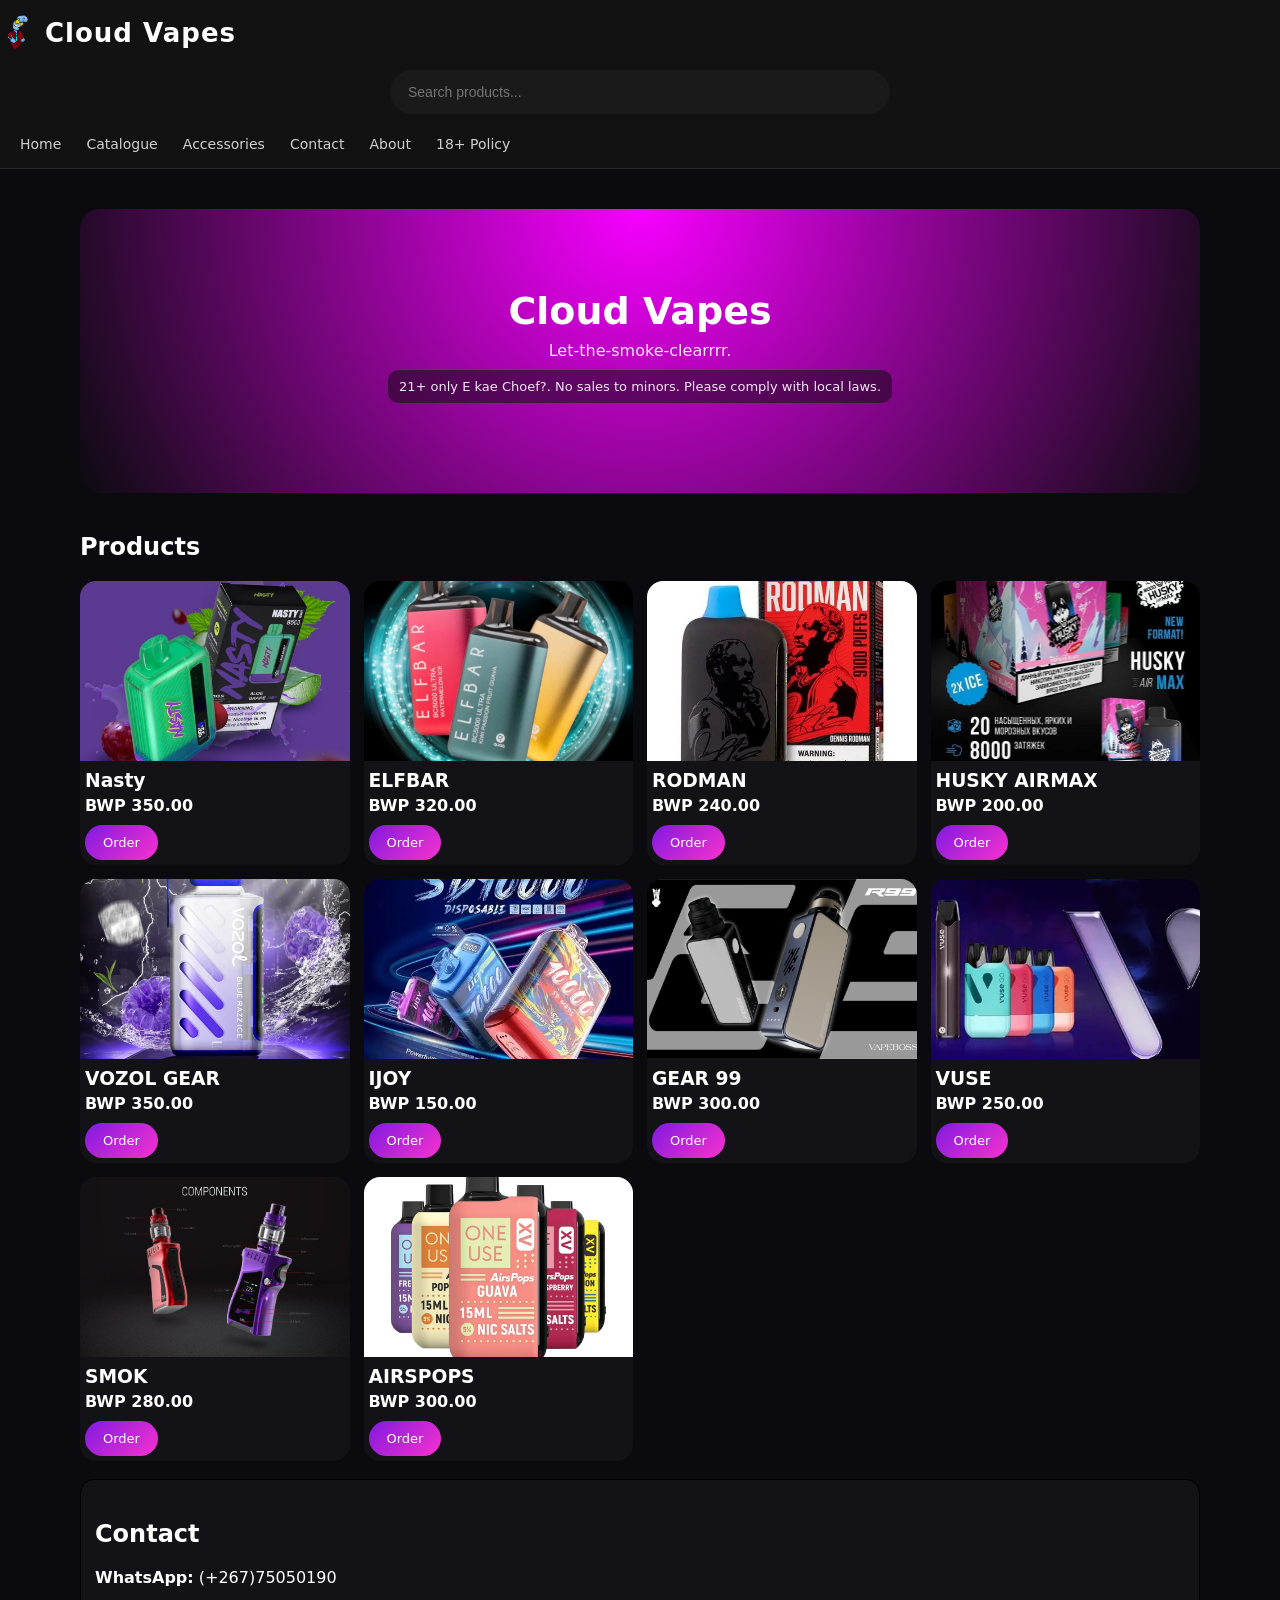
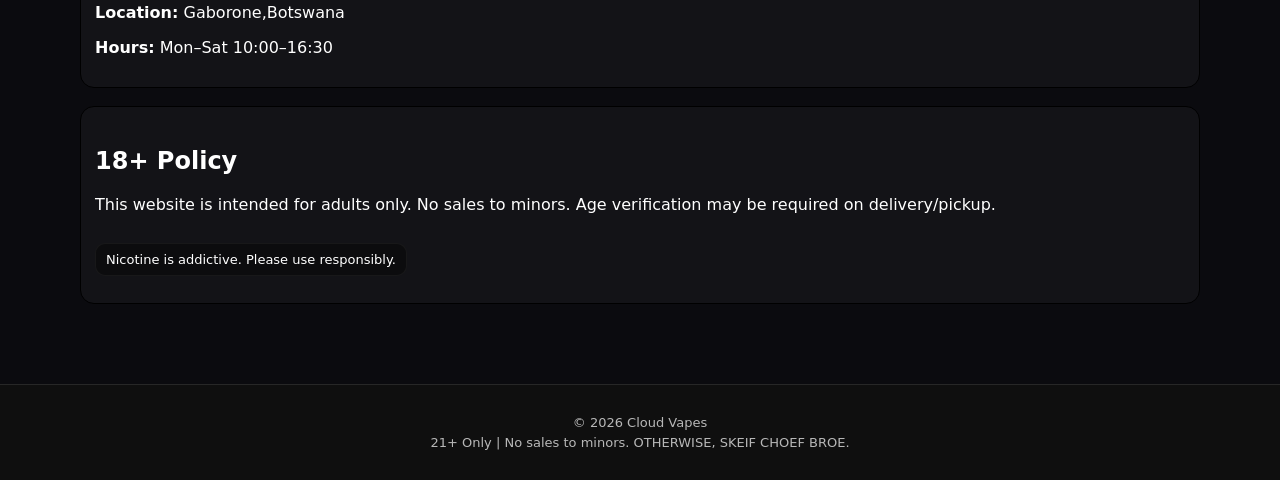
<file: index.html>
<!doctype html>
<html lang="en">
<head>
  <meta charset="utf-8" />
  <meta name="viewport" content="width=device-width, initial-scale=1" />
  <title>Cloud Vapes | Vape Store</title>
  <link rel="stylesheet" href="style.css" />
</head>
<body>

  <header class="header">
    <a href="index.html" class="logo">
  <img src="logo.png" class="logo-img">
  Cloud Vapes
</a>
    <div class="search-box">
  <input type="text" placeholder="Search products...">
</div>
    <nav class="nav">
       <a href="index.html">Home</a>
      <a href="catalogue.html">Catalogue</a>
      <a href="accessories.html">Accessories</a>
      <a href="#contact">Contact</a>
      <a href="about.html">About</a>
      <a href="#policy">18+ Policy</a>
    </nav>
  </header>

  <main class="container">
    <section class="hero">
      <h1>Cloud Vapes</h1>
      <p>Let-the-smoke-clearrrr.</p>
      <p class="warning">
        21+ only E kae Choef?. No sales to minors. Please comply with local laws.
      </p>
   
    </section>

    <section id="catalogue.html">
      <h2>Products</h2>

      <div class="grid">
       
        <article class="card">
          <img src="nasty.jpg" alt="Nasty vape" />
          <div class="card-body">
            <h3>Nasty</h3>
            <p class="price">BWP 350.00</p>
            <a class="btn"
               href="https://wa.me/26775050190?text=Hi%20Cloud%20Vapes%2C%20I%20want%20to%20order%3A%20Nasty%20-%20BWP%20350.%20I%20confirm%20I%20am%2018%2B.%20Name%3A%20%20Delivery%2FPickup%3A"
               target="_blank" rel="noopener">Order</a>
          </div>
        </article>

        
        <article class="card">
          <img src="elfbar.jpg" alt="ELFBAR vape" />
          <div class="card-body">
            <h3>ELFBAR</h3>
            <p class="price">BWP 320.00</p>
            <a class="btn"
               href="https://wa.me/26775050190?text=Hi%20Cloud%20Vapes%2C%20I%20want%20to%20order%3A%20Nasty%20-%20BWP%20350.%20I%20confirm%20I%20am%2018%2B.%20Name%3A%20%20Delivery%2FPickup%3A"
               target="_blank" rel="noopener">Order</a>
          </div>
        </article>

        
        <article class="card">
          <img src="rodman.jpg" alt="RODMAN vape" />
          <div class="card-body">
            <h3>RODMAN</h3>
            <p class="price">BWP 240.00</p>
            <a class="btn"
                href="https://wa.me/26775050190?text=Hi%20Cloud%20Vapes%2C%20I%20want%20to%20order%3A%20Nasty%20-%20BWP%20350.%20I%20confirm%20I%20am%2018%2B.%20Name%3A%20%20Delivery%2FPickup%3A"
               target="_blank" rel="noopener">Order</a>
          </div>
        </article>

        
        <article class="card">
          <img src="husky-airmax.jpg" alt="HUSKY AIRMAX vape" />
          <div class="card-body">
            <h3>HUSKY AIRMAX</h3>
            <p class="price">BWP 200.00</p>
            <a class="btn"
               href="https://wa.me/26775050190?text=Hi%20Cloud%20Vapes%2C%20I%20want%20to%20order%3A%20Nasty%20-%20BWP%20350.%20I%20confirm%20I%20am%2018%2B.%20Name%3A%20%20Delivery%2FPickup%3A"
               target="_blank" rel="noopener">Order</a>
          </div>
        </article>

        
        <article class="card">
          <img src="vozol-gear.jpg" alt="VOZOL GEAR vape" />
          <div class="card-body">
            <h3>VOZOL GEAR</h3>
            <p class="price">BWP 350.00</p>
            <a class="btn"
               href="https://wa.me/26775050190?text=Hi%20Cloud%20Vapes%2C%20I%20want%20to%20order%3A%20Nasty%20-%20BWP%20350.%20I%20confirm%20I%20am%2018%2B.%20Name%3A%20%20Delivery%2FPickup%3A"
               target="_blank" rel="noopener">Order</a>
          </div>
        </article>

        
        <article class="card">
          <img src="ijoy.jpg" alt="IJOY vape" />
          <div class="card-body">
            <h3>IJOY</h3>
            <p class="price">BWP 150.00</p>
            <a class="btn"
               href="https://wa.me/26775050190?text=Hi%20Cloud%20Vapes%2C%20I%20want%20to%20order%3A%20Nasty%20-%20BWP%20350.%20I%20confirm%20I%20am%2018%2B.%20Name%3A%20%20Delivery%2FPickup%3A"
               target="_blank" rel="noopener">Order</a>
          </div>
        </article>

    
        <article class="card">
          <img src="gear-99.jpg" alt="GEAR 99 vape" />
          <div class="card-body">
            <h3>GEAR 99</h3>
            <p class="price">BWP 300.00</p>
            <a class="btn"
               href="https://wa.me/26775050190?text=Hi%20Cloud%20Vapes%2C%20I%20want%20to%20order%3A%20Nasty%20-%20BWP%20350.%20I%20confirm%20I%20am%2018%2B.%20Name%3A%20%20Delivery%2FPickup%3A"
               target="_blank" rel="noopener">Order</a>
          </div>
        </article>

        
        <article class="card">
          <img src="vuse.jpg" alt="VUSE vape" />
          <div class="card-body">
            <h3>VUSE</h3>
            <p class="price">BWP 250.00</p>
            <a class="btn"
               href="https://wa.me/26775050190?text=Hi%20Cloud%20Vapes%2C%20I%20want%20to%20order%3A%20Nasty%20-%20BWP%20350.%20I%20confirm%20I%20am%2018%2B.%20Name%3A%20%20Delivery%2FPickup%3A"
               target="_blank" rel="noopener">Order</a>
          </div>
        </article>

        
        <article class="card">
          <img src="smok.jpg" alt="SMOK vape" />
          <div class="card-body">
            <h3>SMOK</h3>
            <p class="price">BWP 280.00</p>
            <a class="btn"
               href="https://wa.me/26775050190?text=Hi%20Cloud%20Vapes%2C%20I%20want%20to%20order%3A%20Nasty%20-%20BWP%20350.%20I%20confirm%20I%20am%2018%2B.%20Name%3A%20%20Delivery%2FPickup%3A"
               target="_blank" rel="noopener">Order</a>
          </div>
        </article>

        
        <article class="card">
          <img src="airspops.jpg" alt="AIRSPOPS vape" />
          <div class="card-body">
            <h3>AIRSPOPS</h3>
            <p class="price">BWP 300.00</p>
            <a class="btn"
              href="https://wa.me/26775050190?text=Hi%20Cloud%20Vapes%2C%20I%20want%20to%20order%3A%20Nasty%20-%20BWP%20350.%20I%20confirm%20I%20am%2018%2B.%20Name%3A%20%20Delivery%2FPickup%3A"
               target="_blank" rel="noopener">Order</a>
          </div>
        </article>

      </div>
    </section>

    <section id="contact" class="box">
      <h2>Contact</h2>
      <p><strong>WhatsApp:</strong> (+267)75050190</p>
      <p><strong>Location:</strong> Gaborone,Botswana</p>
      <p><strong>Hours:</strong> Mon–Sat 10:00–16:30</p>
    </section>

    <section id="policy" class="box">
      <h2>18+ Policy</h2>
      <p>This website is intended for adults only. No sales to minors. Age verification may be required on delivery/pickup.</p>
      <p class="warning">Nicotine is addictive. Please use responsibly.</p>
    </section>
  </main>

</body>
<footer class="footer">
  <div class="footer-container">
    <p>© 2026 Cloud Vapes</p>
    <p>21+ Only | No sales to minors. OTHERWISE, SKEIF CHOEF BROE.</p>
  </div>
</footer>

</html>
</file>
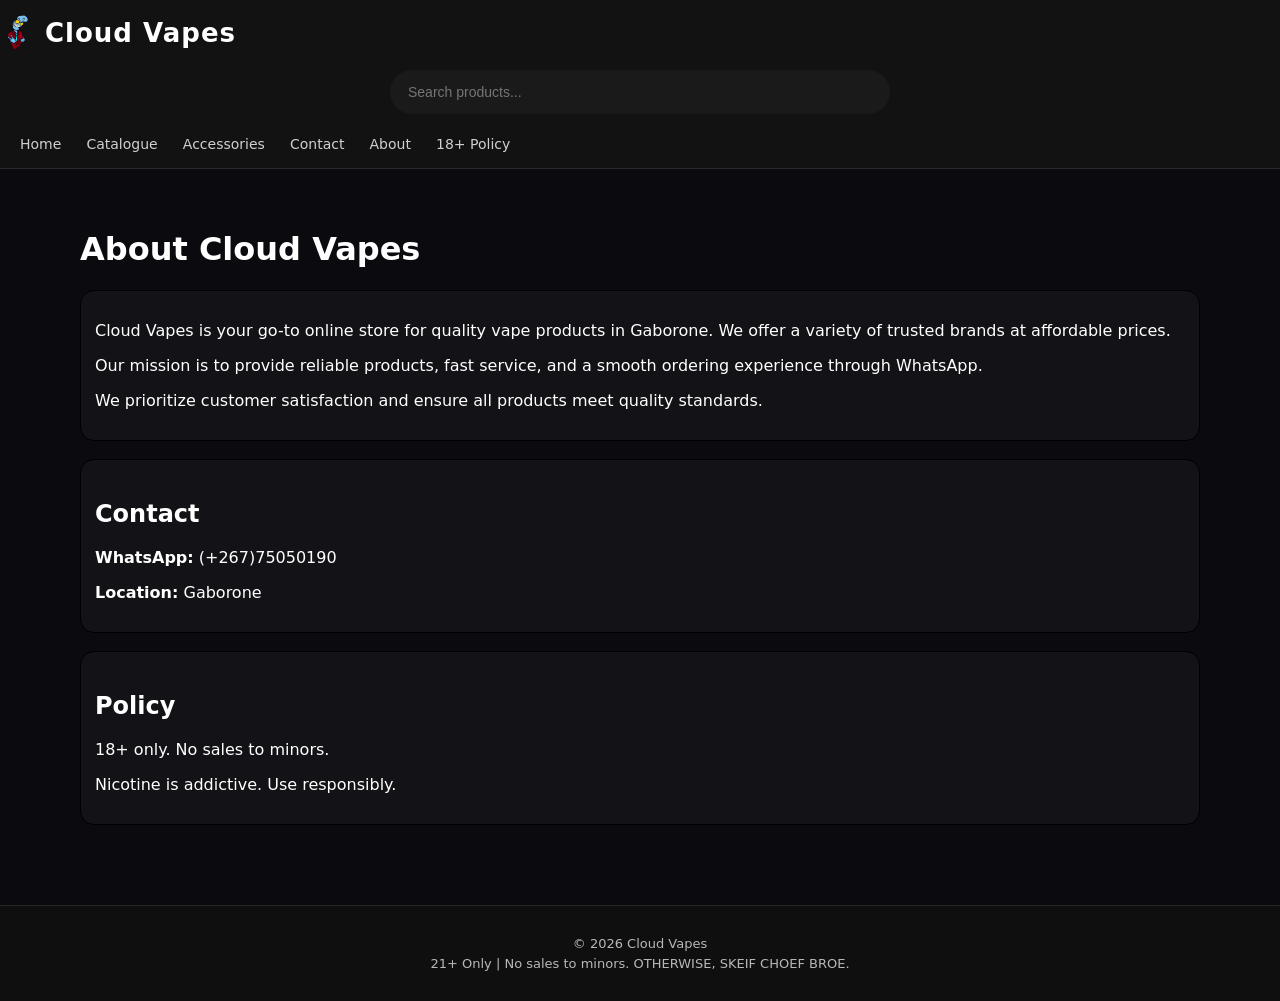
<file: about.html>
<!doctype html>
<html lang="en">
<head>
  <meta charset="utf-8">
  <title>About | Cloud Vapes</title>
  <link rel="stylesheet" href="style.css">
</head>
<body>
 <header class="header">
    <a href="index.html" class="logo">
  <img src="logo.png" class="logo-img">
  Cloud Vapes
</a>
    <div class="search-box">
  <input type="text" placeholder="Search products...">
</div>
    <nav class="nav">
      <a href="index.html">Home</a>
      <a href="catalogue.html">Catalogue</a>
      <a href="accessories.html">Accessories</a>
      <a href="#contact">Contact</a>
      <a href="about.html">About</a>
      <a href="#policy">18+ Policy</a>
    </nav>
  </header>
<main class="container">

  <h1>About Cloud Vapes</h1>

  <div class="box">
    <p>
      Cloud Vapes is your go-to online store for quality vape products in Gaborone.
      We offer a variety of trusted brands at affordable prices.
    </p>

    <p>
      Our mission is to provide reliable products, fast service, and a smooth
      ordering experience through WhatsApp.
    </p>

    <p>
      We prioritize customer satisfaction and ensure all products meet quality standards.
    </p>
  </div>

  <div class="box">
    <h2>Contact</h2>
    <p><strong>WhatsApp:</strong> (+267)75050190</p>
    <p><strong>Location:</strong> Gaborone</p>
  </div>

  <div class="box">
    <h2>Policy</h2>
    <p>18+ only. No sales to minors.</p>
    <p>Nicotine is addictive. Use responsibly.
     
    </p>
  </div>

</main>
</body>
<footer class="footer">
  <div class="footer-container">
    <p>© 2026 Cloud Vapes</p>
    <p>21+ Only | No sales to minors. OTHERWISE, SKEIF CHOEF BROE.</p>
  </div>
</footer>
</html>
</file>
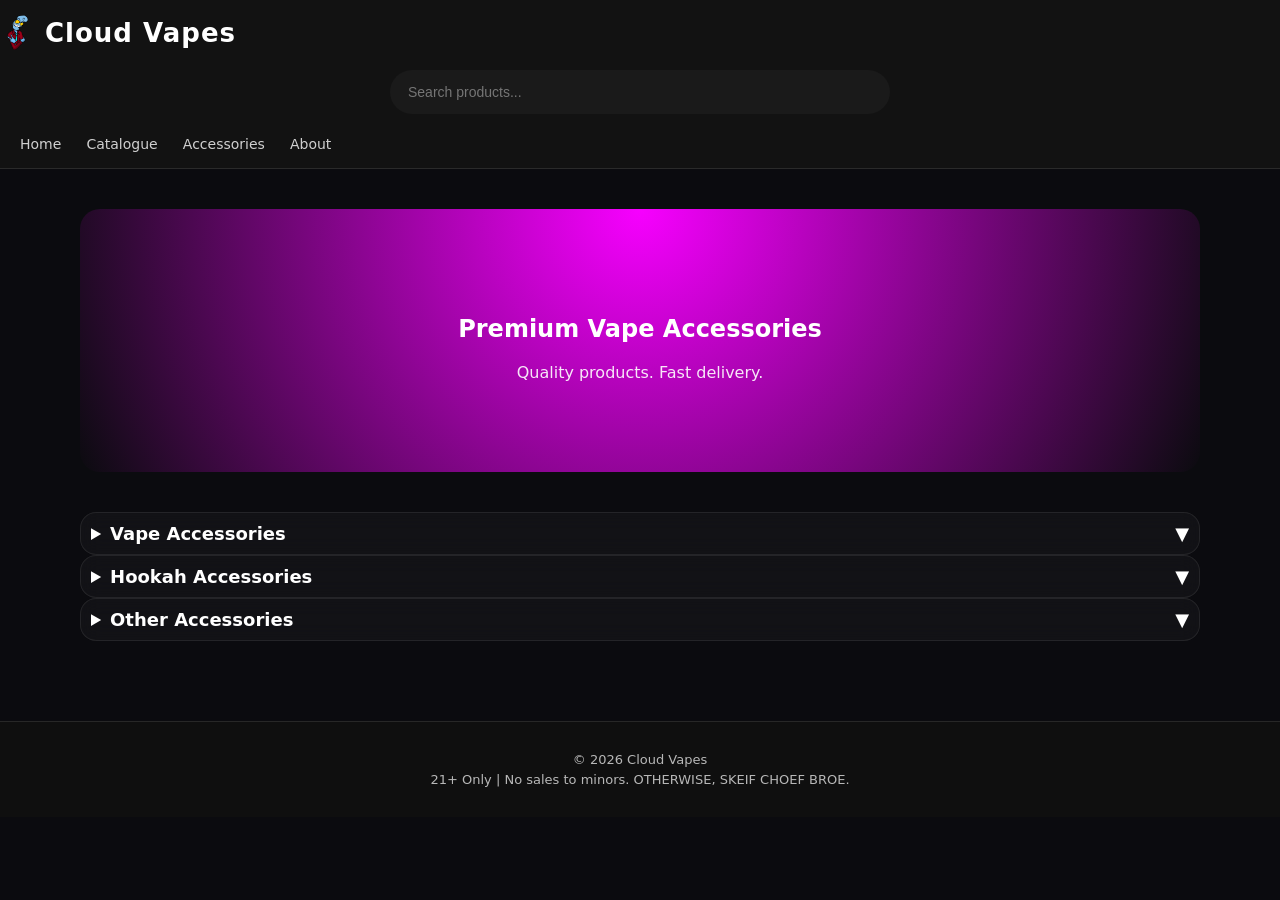
<file: accessories.html>
<!doctype html>
<html lang="en">
<head>
  <meta charset="utf-8">
  <title>Accessories | Cloud Vapes</title>
  <link rel="stylesheet" href="style.css">
</head>

<body>

 <header class="header">
   <a href="index.html" class="logo">
  <img src="logo.png" class="logo-img">
  Cloud Vapes
</a>
    <div class="search-box">
  <input type="text" placeholder="Search products...">
</div>
    <nav class="nav">
      <a href="index.html">Home</a>
      <a href="catalogue.html">Catalogue</a>
      <a href="accessories.html">Accessories</a>
      <a href="about.html">About</a>
    </nav>
  </header>

<main class="container">
<div class="hero">
  <h2>Premium Vape Accessories</h2>
  <p>Quality products. Fast delivery.</p>
</div>
<!-- VAPE ACCESSORIES -->
<details class="accordion">
  <summary>Vape Accessories</summary>

  <div class="accordion-content grid">

    <div class="img-container">
      <img src="coils.jpg">
      <div class="card-body">
        <h3>Replacement Coils</h3>
        <p class="price">BWP 180</p>
        <a class="btn"
        href="https://wa.me/26775050190?text=I%20want%20Replacement%20Coils">
        Order on WhatsApp
        </a>
      </div>
    </div>

    <div class="img-container">
      <img src="pods.jpg">
      <div class="card-body">
        <h3>Pods & Cartridges</h3>
        <p class="price">BWP 150</p>
        <a class="btn"
        href="https://wa.me/26775050190?text=I%20want%20Pods">
        Order on WhatsApp
        </a>
      </div>
    </div>

    <div class="img-container">
      <img src="charger.jpg">
      <div class="card-body">
        <h3>Chargers & Cables</h3>
        <p class="price">BWP 50</p>
        <a class="btn"
        href="https://wa.me/26775050190?text=I%20want%20Charger">
        Order on WhatsApp
        </a>
      </div>
    </div>

  </div>
</details>

<!-- HOOKAH ACCESSORIES -->
<details class="accordion">
  <summary>Hookah Accessories</summary>

  <div class="accordion-content grid">

    <div class="img-container">
      <img src="bowl.jpg">
      <div class="card-body">
        <h3>Hookah Bowls</h3>
        <p class="price">BWP 220</p>
         <a class="btn"
        href="https://wa.me/26775050190?text=I%20want%20a%20Grinder">
        Order on WhatsApp
        </a>
      </div>
    </div>

    <div class="img-container">
      <img src="hose.jpg">
      <div class="card-body">
        <h3>Hookah Hoses</h3>
        <p class="price">BWP 65</p>
         <a class="btn"
        href="https://wa.me/26775050190?text=I%20want%20a%20Grinder">
        Order on WhatsApp
        </a>
      </div>
    </div>

    <div class="img-container">
      <img src="charcoal.jpg">
      <div class="card-body">
        <h3>Charcoal & Tongs</h3>
        <p class="price">BWP 35</p>
         <a class="btn"
        href="https://wa.me/26775050190?text=I%20want%20a%20Grinder">
        Order on WhatsApp
        </a>
      </div>
    </div>

  </div>
</details>

<!-- OTHER ACCESSORIES -->
<details class="accordion">
  <summary>Other Accessories</summary>

  <div class="accordion-content">

    <div class="img-container">
      <img src="grinder.jpg">
      <div class="card-body">
        <h3>Grinders</h3>
        <p class="price">BWP 15</p>
        <a class="btn"
        href="https://wa.me/26775050190?text=I%20want%20a%20Grinder">
        Order on WhatsApp
        </a>
      </div>
    </div>

    <div class="img-container">
      <img src="papers.jpg">
      <div class="card-body">
        <h3>Rolling Papers</h3>
        <p class="price">BWP 15</p>
        <a class="btn"
        href="https://wa.me/26775050190?text=I%20want%20Rolling%20Papers">
        Order on WhatsApp
        </a>
      </div>
    </div>

    <div class="img-container">
      <img src="storage.jpg">
      <div class="card-body">
        <h3>Storage Containers</h3>
        <p class="price">BWP 10</p>
        <a class="btn"
        href="https://wa.me/26775050190?text=I%20want%20Storage%20Container">
        Order on WhatsApp
        </a>
      </div>
    </div>
  </div>
</details>
</main>
</body>
<footer class="footer">
  <div class="footer-container">
    <p>© 2026 Cloud Vapes</p>
    <p>21+ Only | No sales to minors. OTHERWISE, SKEIF CHOEF BROE.</p>
  </div>
</footer>
</html>
</file>
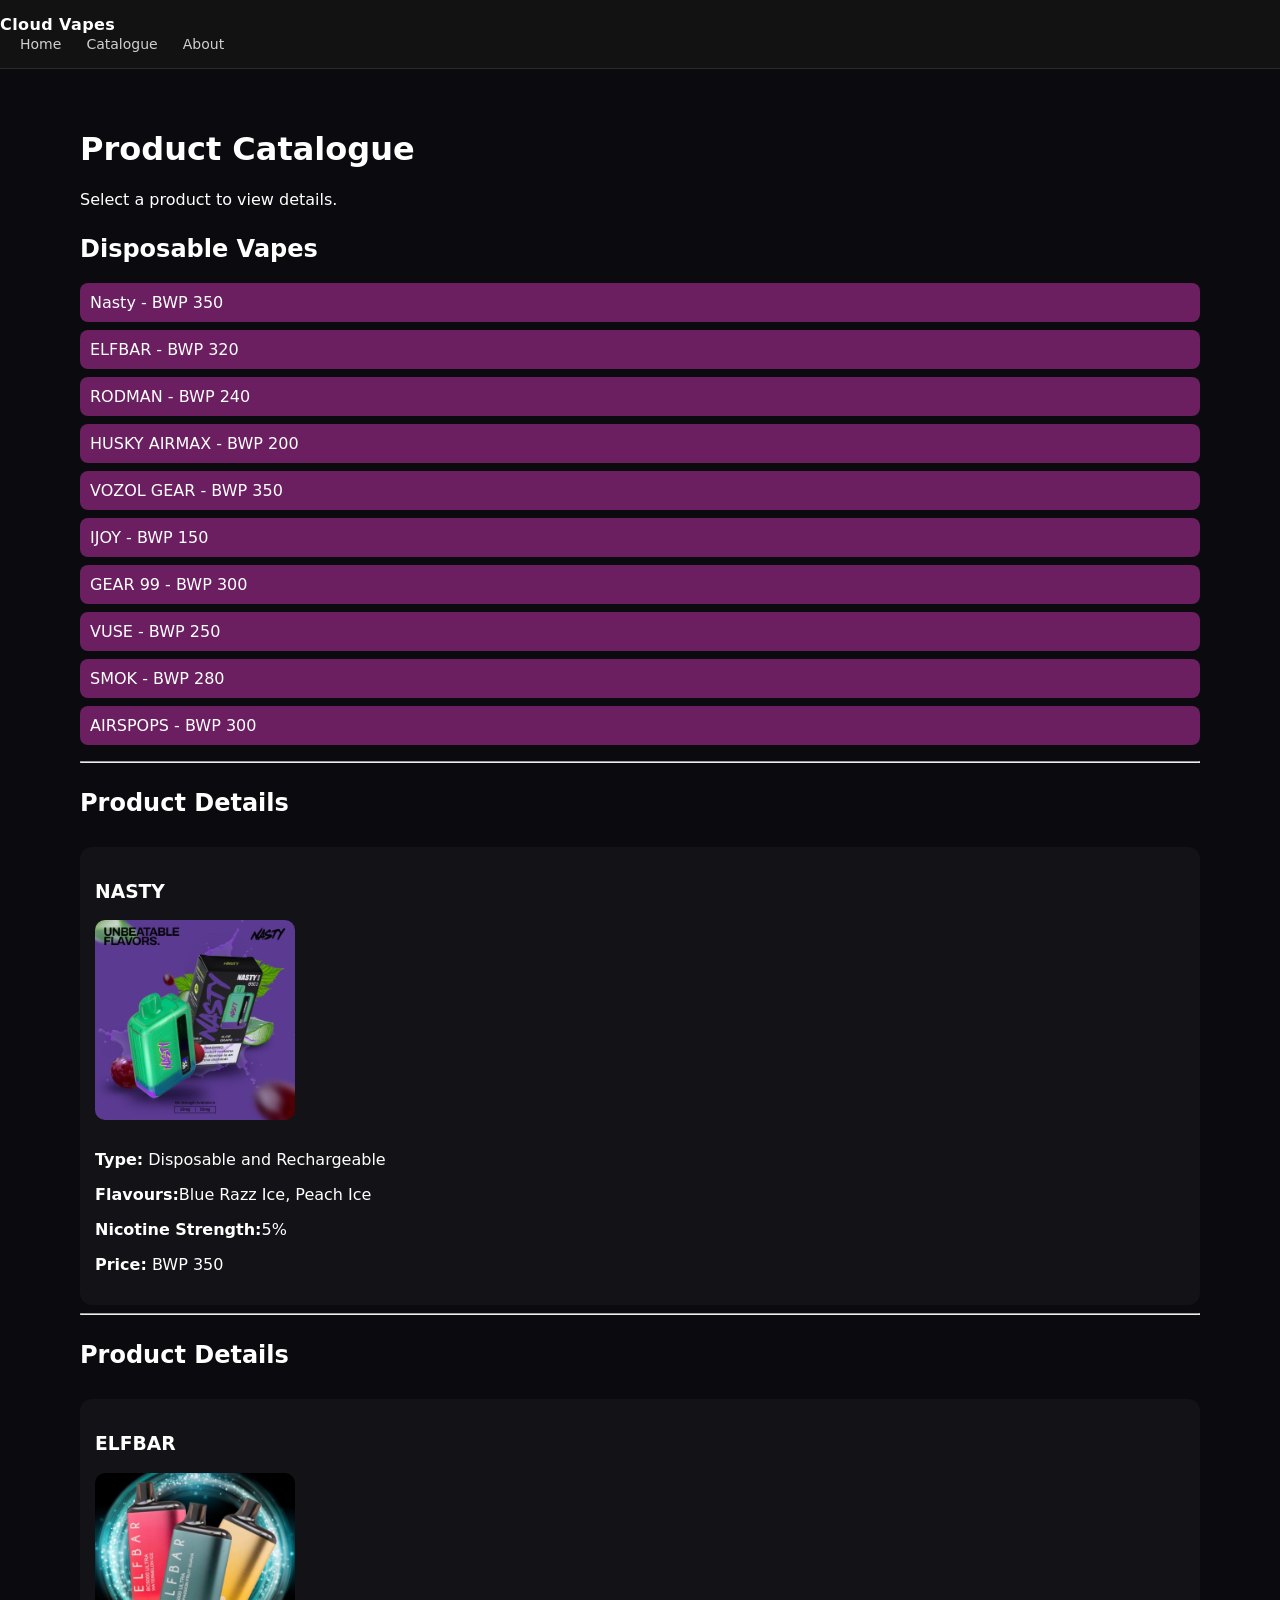
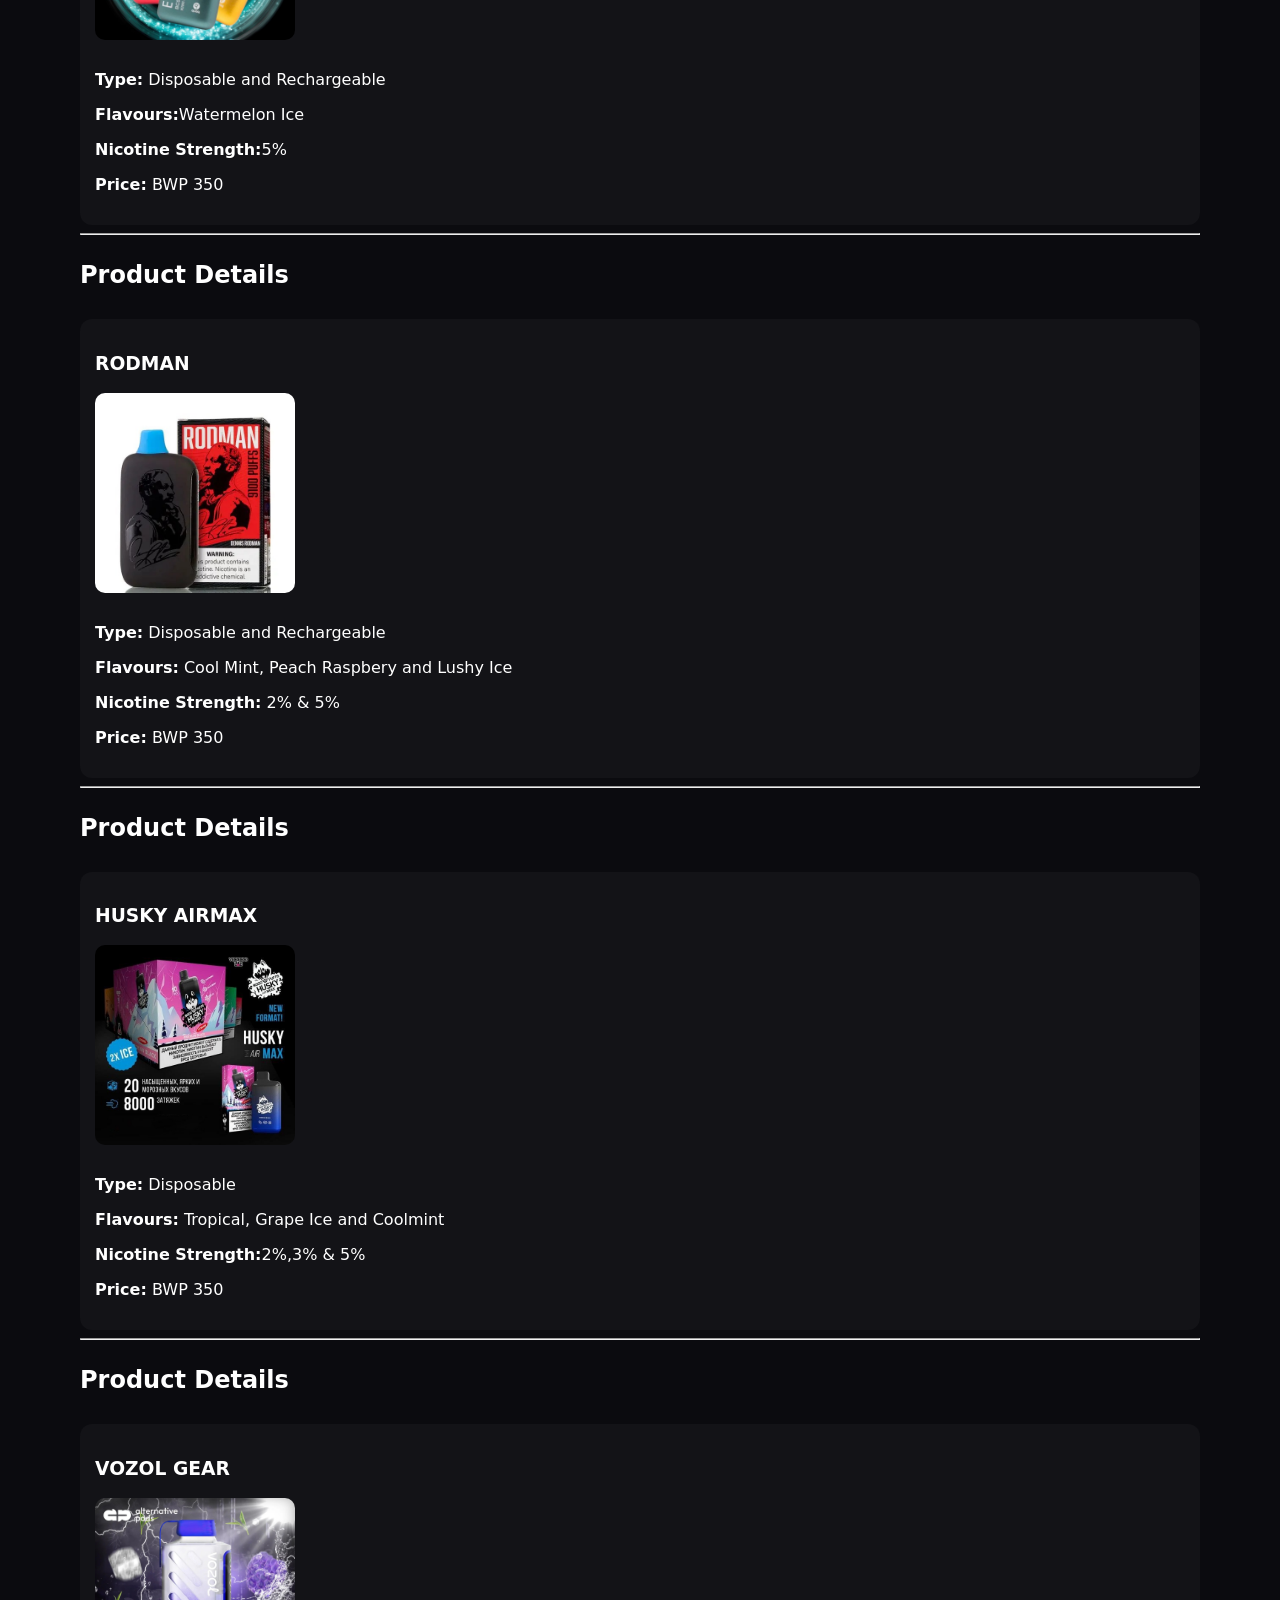
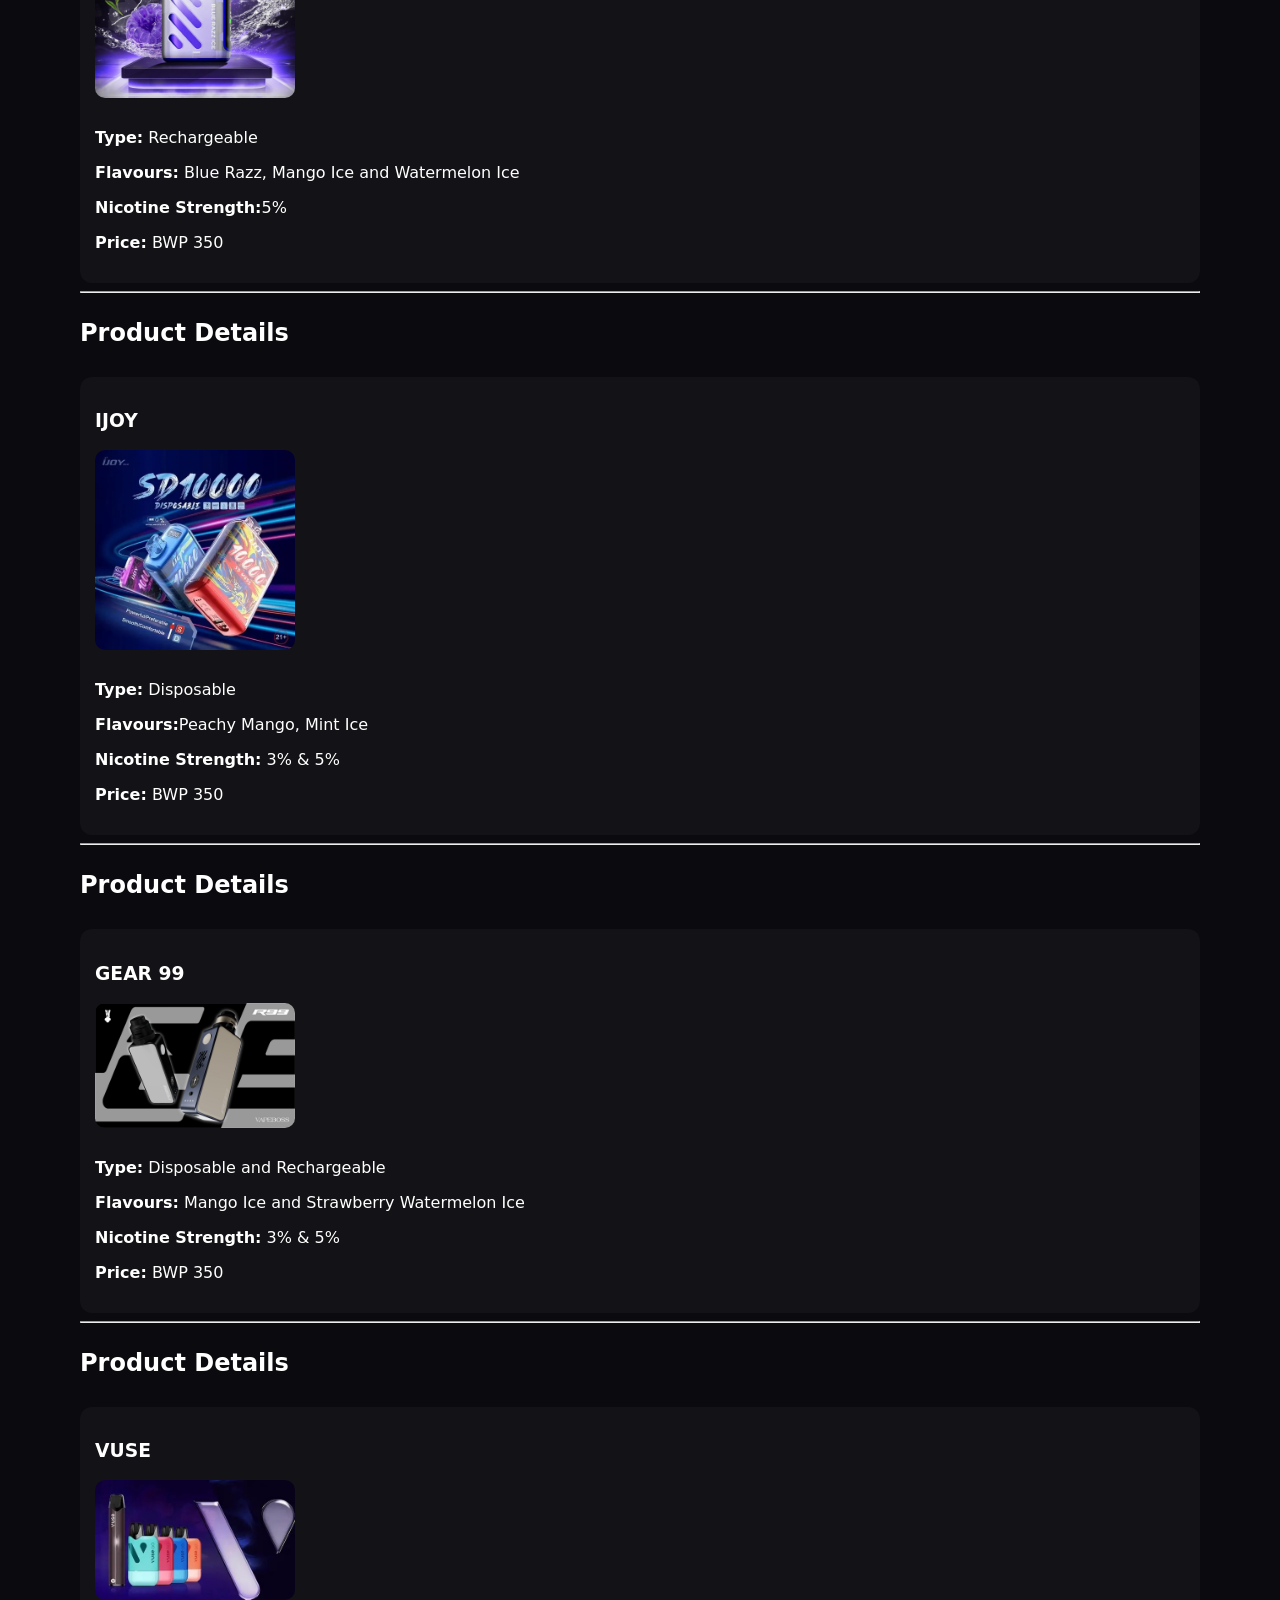
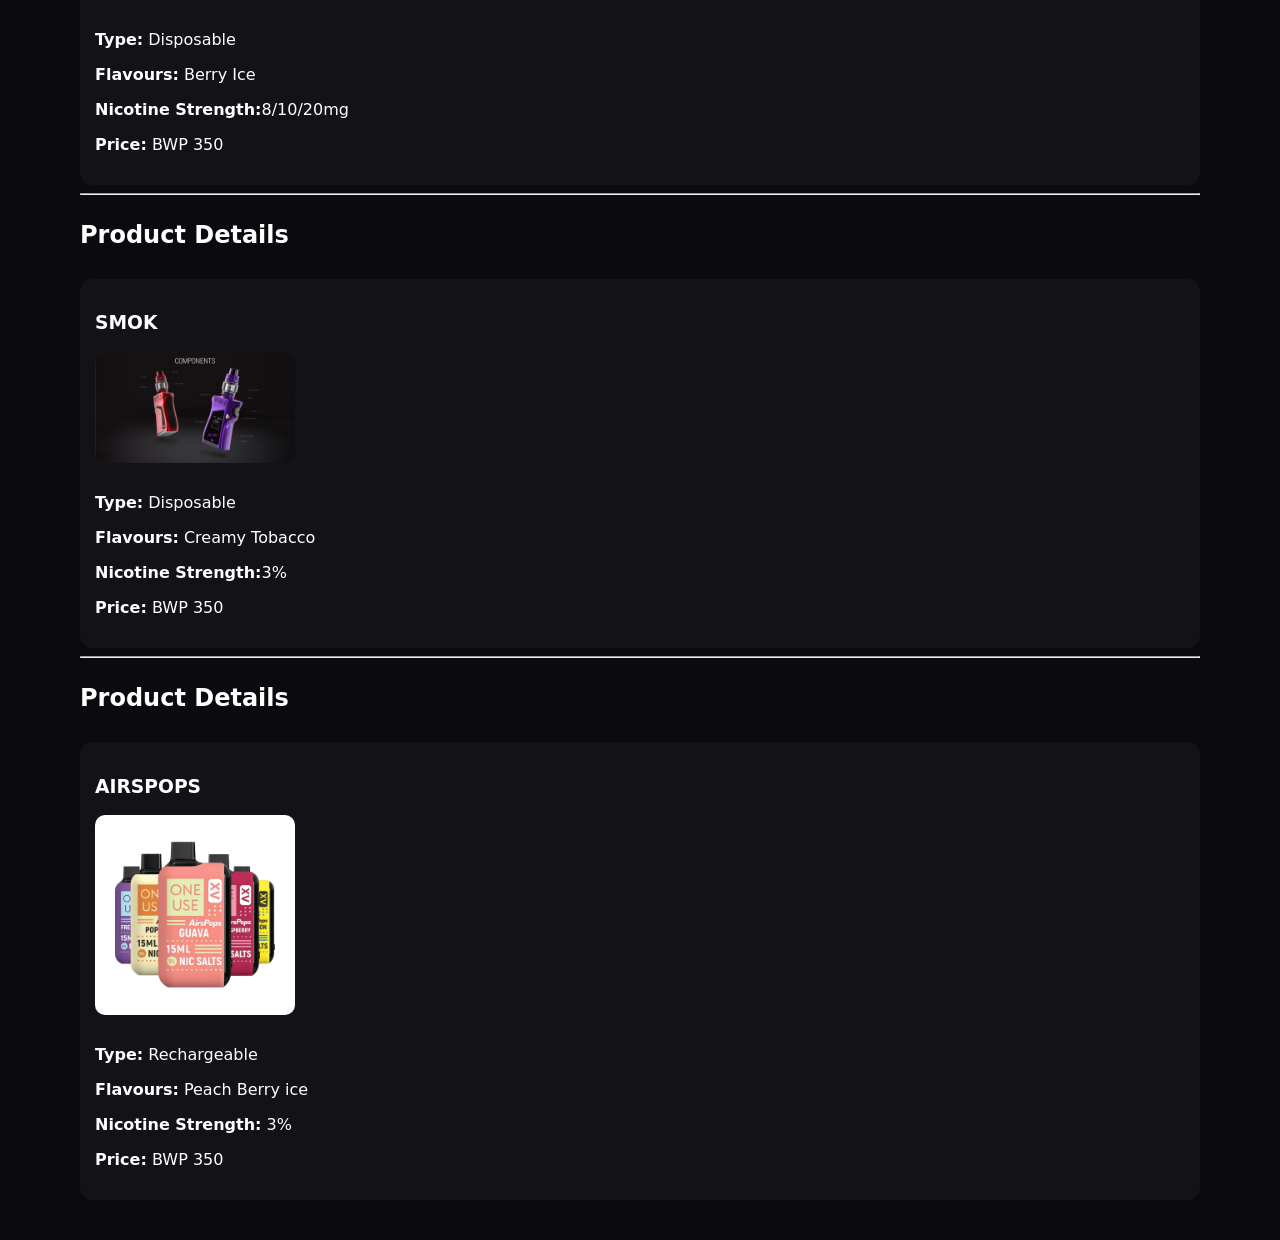
<file: catalogue 1.html>
<!doctype html>
<html lang="en">
<head>
  <meta charset="utf-8">
  <title>Catalogue | Cloud Vapes</title>
  <link rel="stylesheet" href="style.css">
</head>
<body>

<header class="header">
  <div class="brand">Cloud Vapes</div>
  <nav class="nav">
    <a href="index.html">Home</a>
    <a href="catalogue.html">Catalogue</a>
    <a href="about.html">About</a>
  </nav>
</header>

<main class="container">
  <h1>Product Catalogue</h1>
<p>Select a product to view details.</p>

<h2>Disposable Vapes</h2>
<ul class="catalogue-list">
  <li><a href="#nasty">Nasty - BWP 350</a></li>
  <li><a href="#elfbar">ELFBAR - BWP 320</a></li>
  <li><a href="#rodman">RODMAN - BWP 240</a></li>
  <li><a href="#husky">HUSKY AIRMAX - BWP 200</a></li>
  <li><a href="#vozol">VOZOL GEAR - BWP 350</a></li>
  <li><a href="#ijoy">IJOY - BWP 150</a></li>
  <li><a href="#gear99">GEAR 99 - BWP 300</a></li>
  <li><a href="#vuse">VUSE - BWP 250</a></li>
  <li><a href="#smok">SMOK - BWP 280</a></li>
  <li><a href="#airspops">AIRSPOPS - BWP 300</a></li>
</ul>
<hr>
<h2>Product Details</h2>

<section id="nasty" class="product-detail">
  <h3>NASTY</h3>
  <img src="nasty.jpg">
  <p><strong>Type:</strong> Disposable and Rechargeable</p>
  <p><strong>Flavours:</strong>Blue Razz Ice, Peach Ice</p>
  <p><strong>Nicotine Strength:</strong>5%</p>
  <p><strong>Price:</strong> BWP 350</p>
</section>

<hr>
<h2>Product Details</h2>

<section id="elfbar" class="product-detail">
  <h3>ELFBAR</h3>
  <img src="elfbar.jpg">
  <p><strong>Type:</strong> Disposable and Rechargeable</p>
  <p><strong>Flavours:</strong>Watermelon Ice</p>
  <p><strong>Nicotine Strength:</strong>5%</p>
  <p><strong>Price:</strong> BWP 350</p>
</section>

<hr>
<h2>Product Details</h2>

<section id="rodman" class="product-detail">
  <h3>RODMAN</h3>
  <img src="rodman.jpg">
  <p><strong>Type:</strong> Disposable and Rechargeable</p>
  <p><strong>Flavours:</strong> Cool Mint, Peach Raspbery and Lushy Ice</p>
  <p><strong>Nicotine Strength:</strong> 2% & 5%</p>
  <p><strong>Price:</strong> BWP 350</p>
</section>

<hr>
<h2>Product Details</h2>

<section id="husky" class="product-detail">
  <h3>HUSKY AIRMAX</h3>
  <img src="husky-airmax.jpg">
  <p><strong>Type:</strong> Disposable</p>
  <p><strong>Flavours:</strong> Tropical, Grape Ice and Coolmint </p>
  <p><strong>Nicotine Strength:</strong>2%,3% & 5%</p>
  <p><strong>Price:</strong> BWP 350</p>
</section>

<hr>
<h2>Product Details</h2>

<section id="vozol" class="product-detail">
  <h3>VOZOL GEAR</h3>
  <img src="vozol-gear.jpg">
  <p><strong>Type:</strong> Rechargeable</p>
  <p><strong>Flavours:</strong> Blue Razz, Mango Ice and Watermelon Ice</p>
  <p><strong>Nicotine Strength:</strong>5%</p>
  <p><strong>Price:</strong> BWP 350</p>
</section>

<hr>
<h2>Product Details</h2>

<section id="ijoy" class="product-detail">
  <h3>IJOY</h3>
  <img src="ijoy.jpg">
  <p><strong>Type:</strong> Disposable</p>
  <p><strong>Flavours:</strong>Peachy Mango, Mint Ice</p>
  <p><strong>Nicotine Strength:</strong> 3% & 5%</p>
  <p><strong>Price:</strong> BWP 350</p>
</section>

<hr>
<h2>Product Details</h2>

<section id="gear99" class="product-detail">
  <h3>GEAR 99</h3>
  <img src="gear-99.jpg">
  <p><strong>Type:</strong> Disposable and Rechargeable</p>
  <p><strong>Flavours:</strong> Mango Ice and Strawberry Watermelon Ice</p>
  <p><strong>Nicotine Strength:</strong> 3% & 5%</p>
  <p><strong>Price:</strong> BWP 350</p>
</section>

<hr>
<h2>Product Details</h2>

<section id="vuse" class="product-detail">
  <h3>VUSE</h3>
  <img src="vuse.jpg">
  <p><strong>Type:</strong> Disposable</p>
  <p><strong>Flavours:</strong> Berry Ice</p>
  <p><strong>Nicotine Strength:</strong>8/10/20mg</p>
  <p><strong>Price:</strong> BWP 350</p>
</section>

<hr>
<h2>Product Details</h2>

<section id="smok" class="product-detail">
  <h3>SMOK</h3>
  <img src="smok.jpg">
  <p><strong>Type:</strong> Disposable</p>
  <p><strong>Flavours:</strong> Creamy Tobacco</p>
  <p><strong>Nicotine Strength:</strong>3%</p>
  <p><strong>Price:</strong> BWP 350</p>
</section>

<hr>
<h2>Product Details</h2>

<section id="airspops" class="product-detail">
  <h3>AIRSPOPS</h3>
  <img src="airspops.jpg">
  <p><strong>Type:</strong> Rechargeable</p>
  <p><strong>Flavours:</strong> Peach Berry ice</p>
  <p><strong>Nicotine Strength:</strong> 3%</p>
  <p><strong>Price:</strong> BWP 350</p>
</section>

</main>

</body>
</html>
</file>
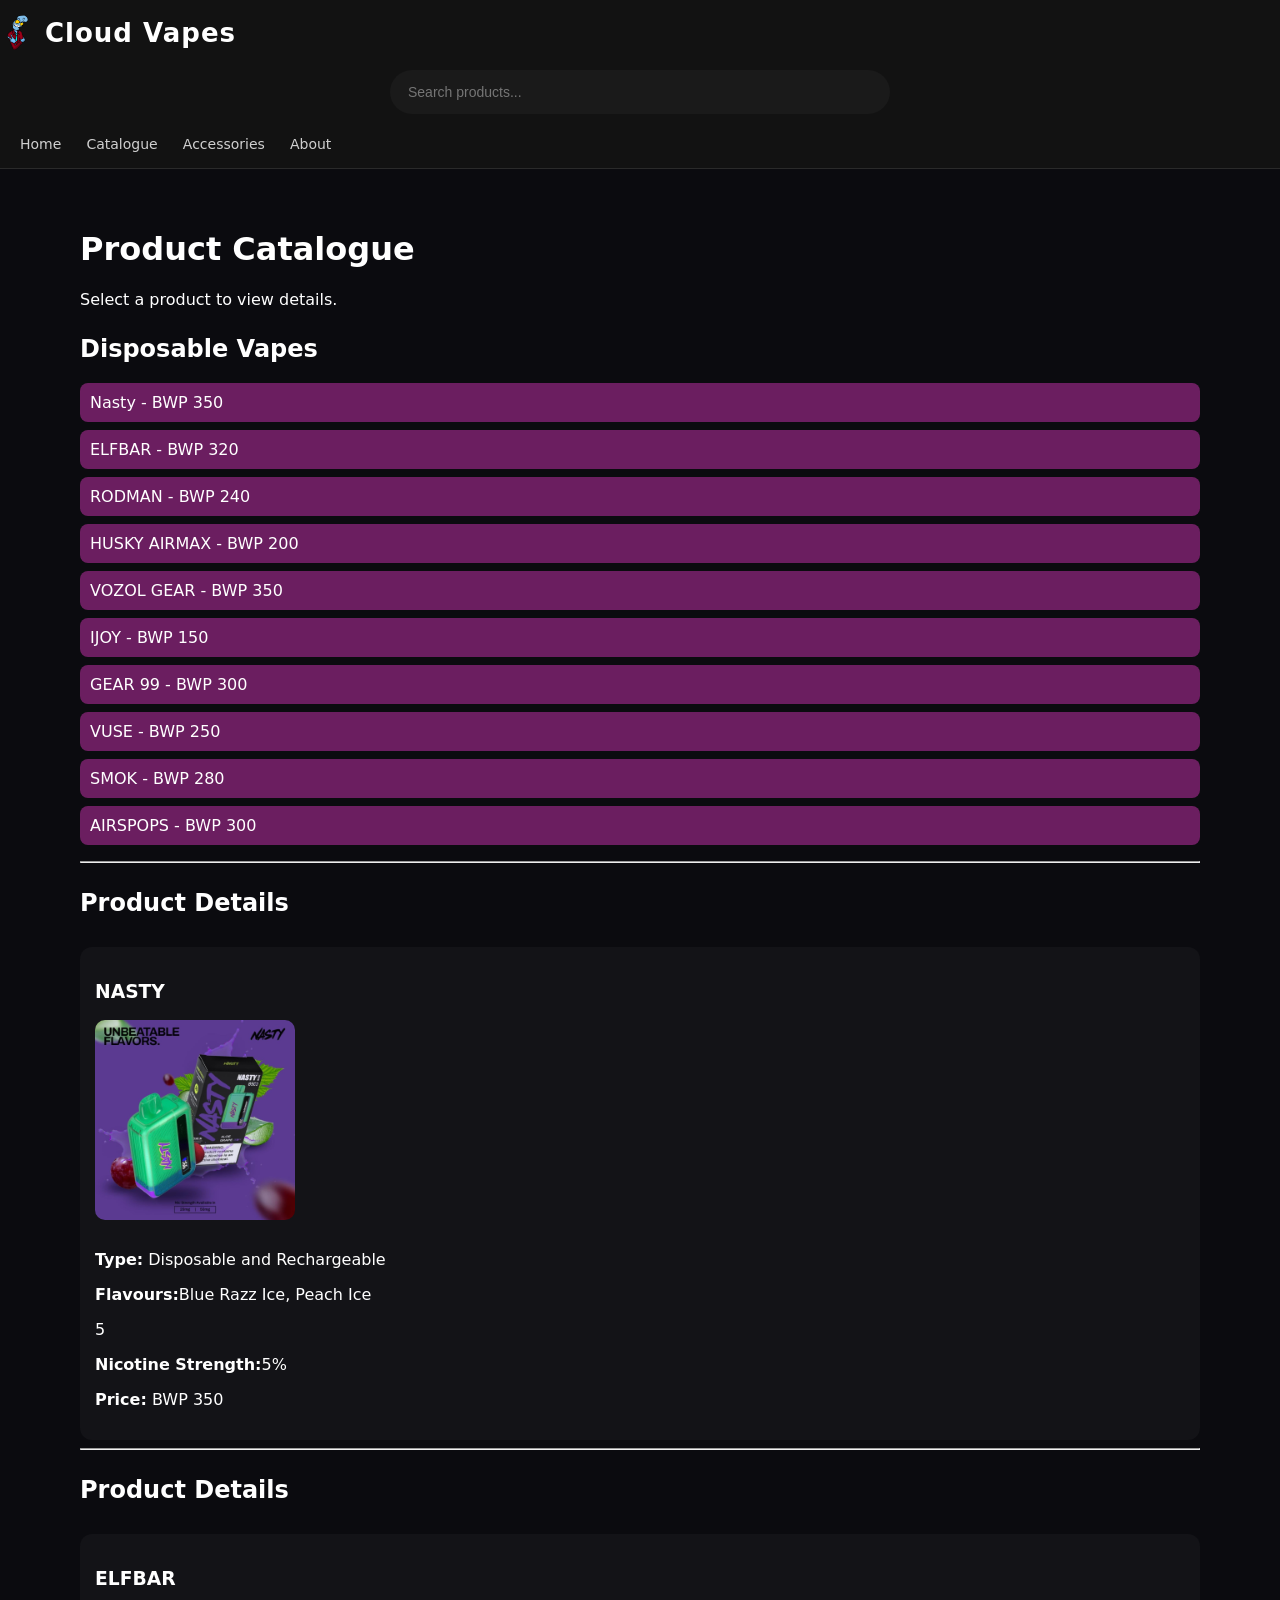
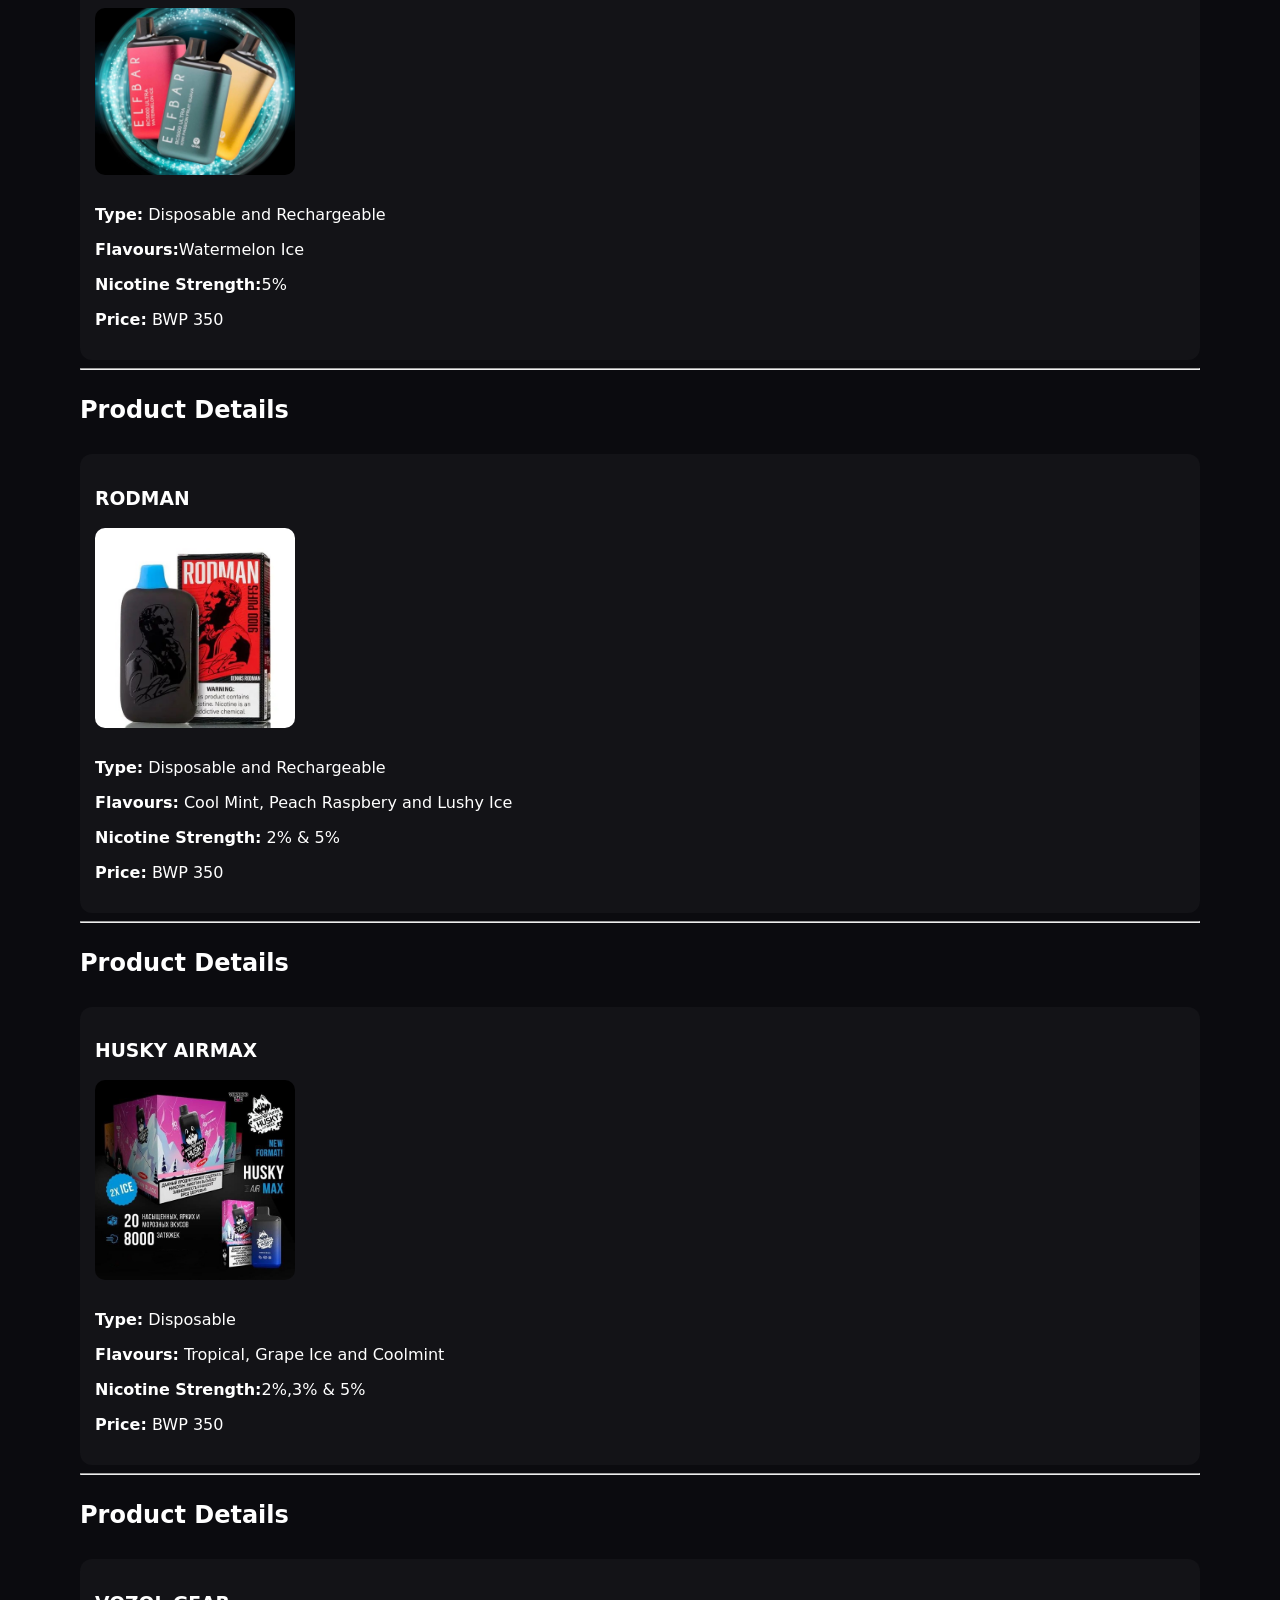
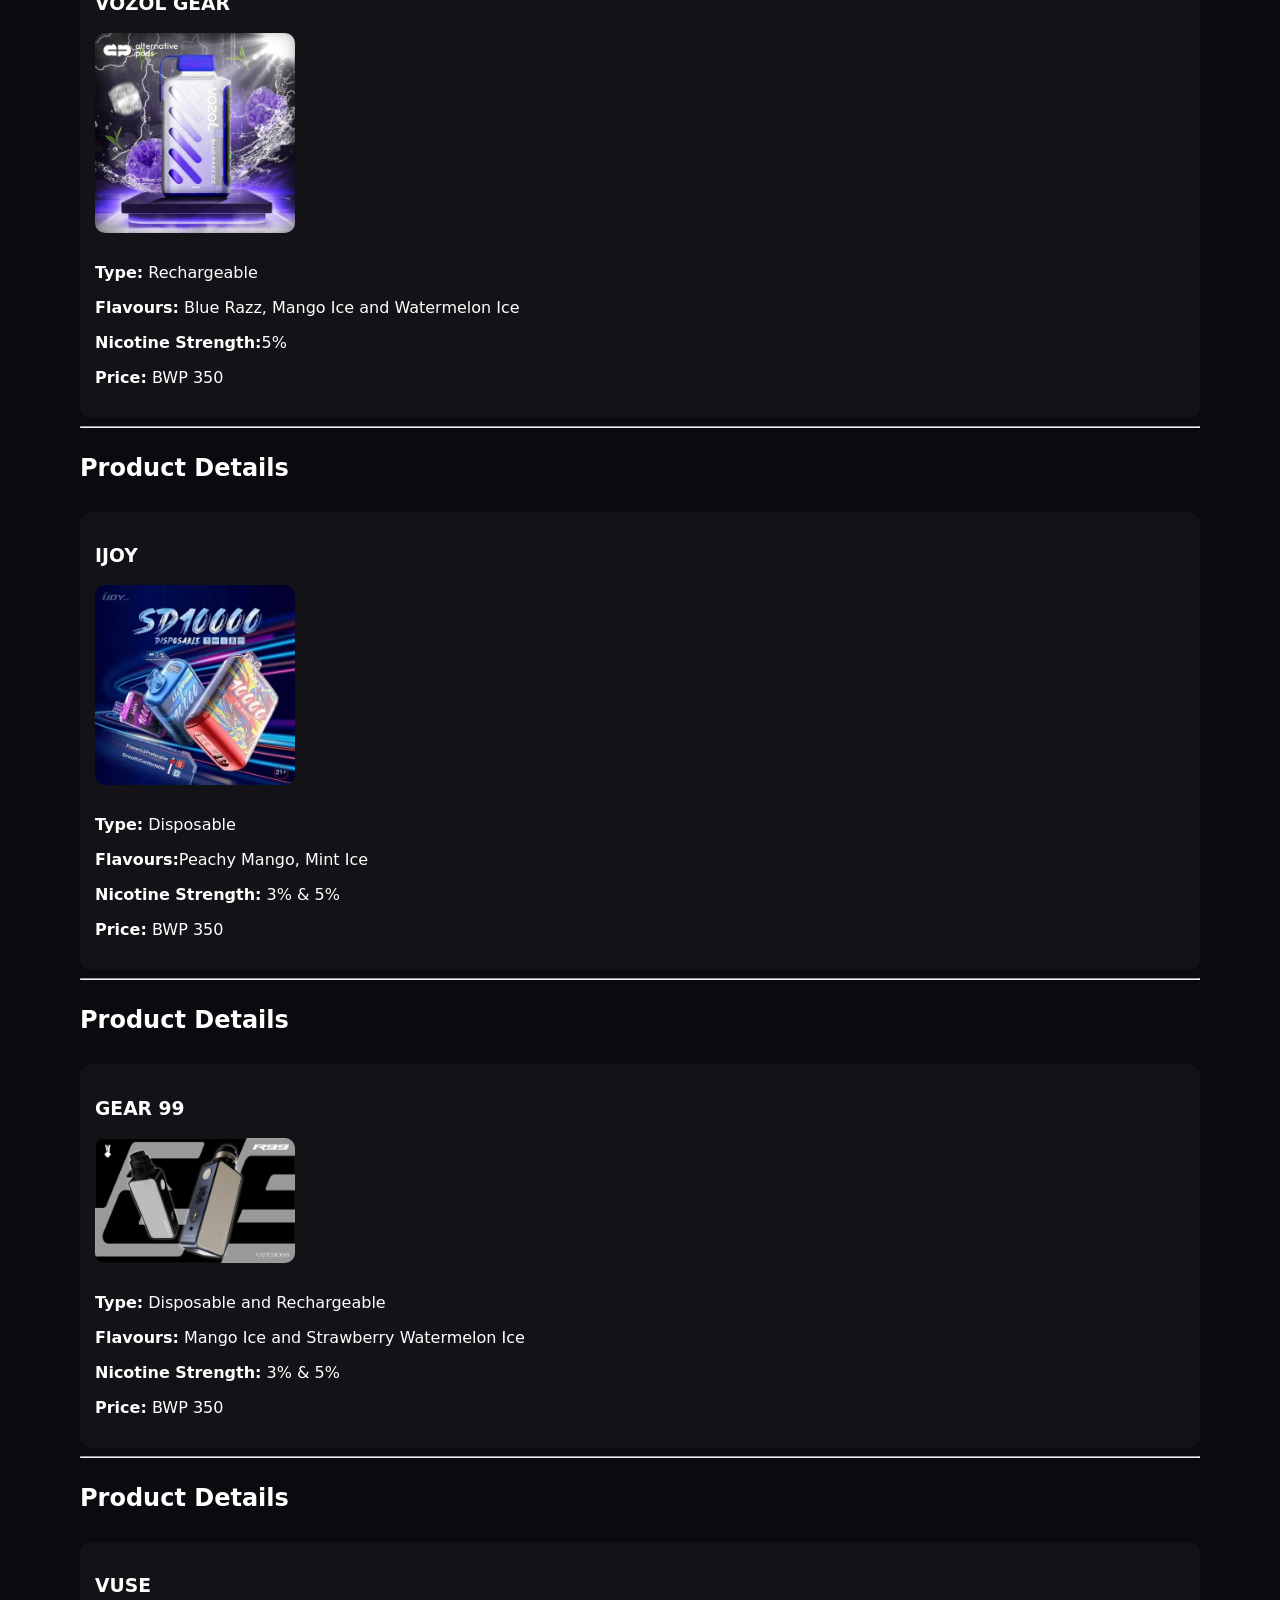
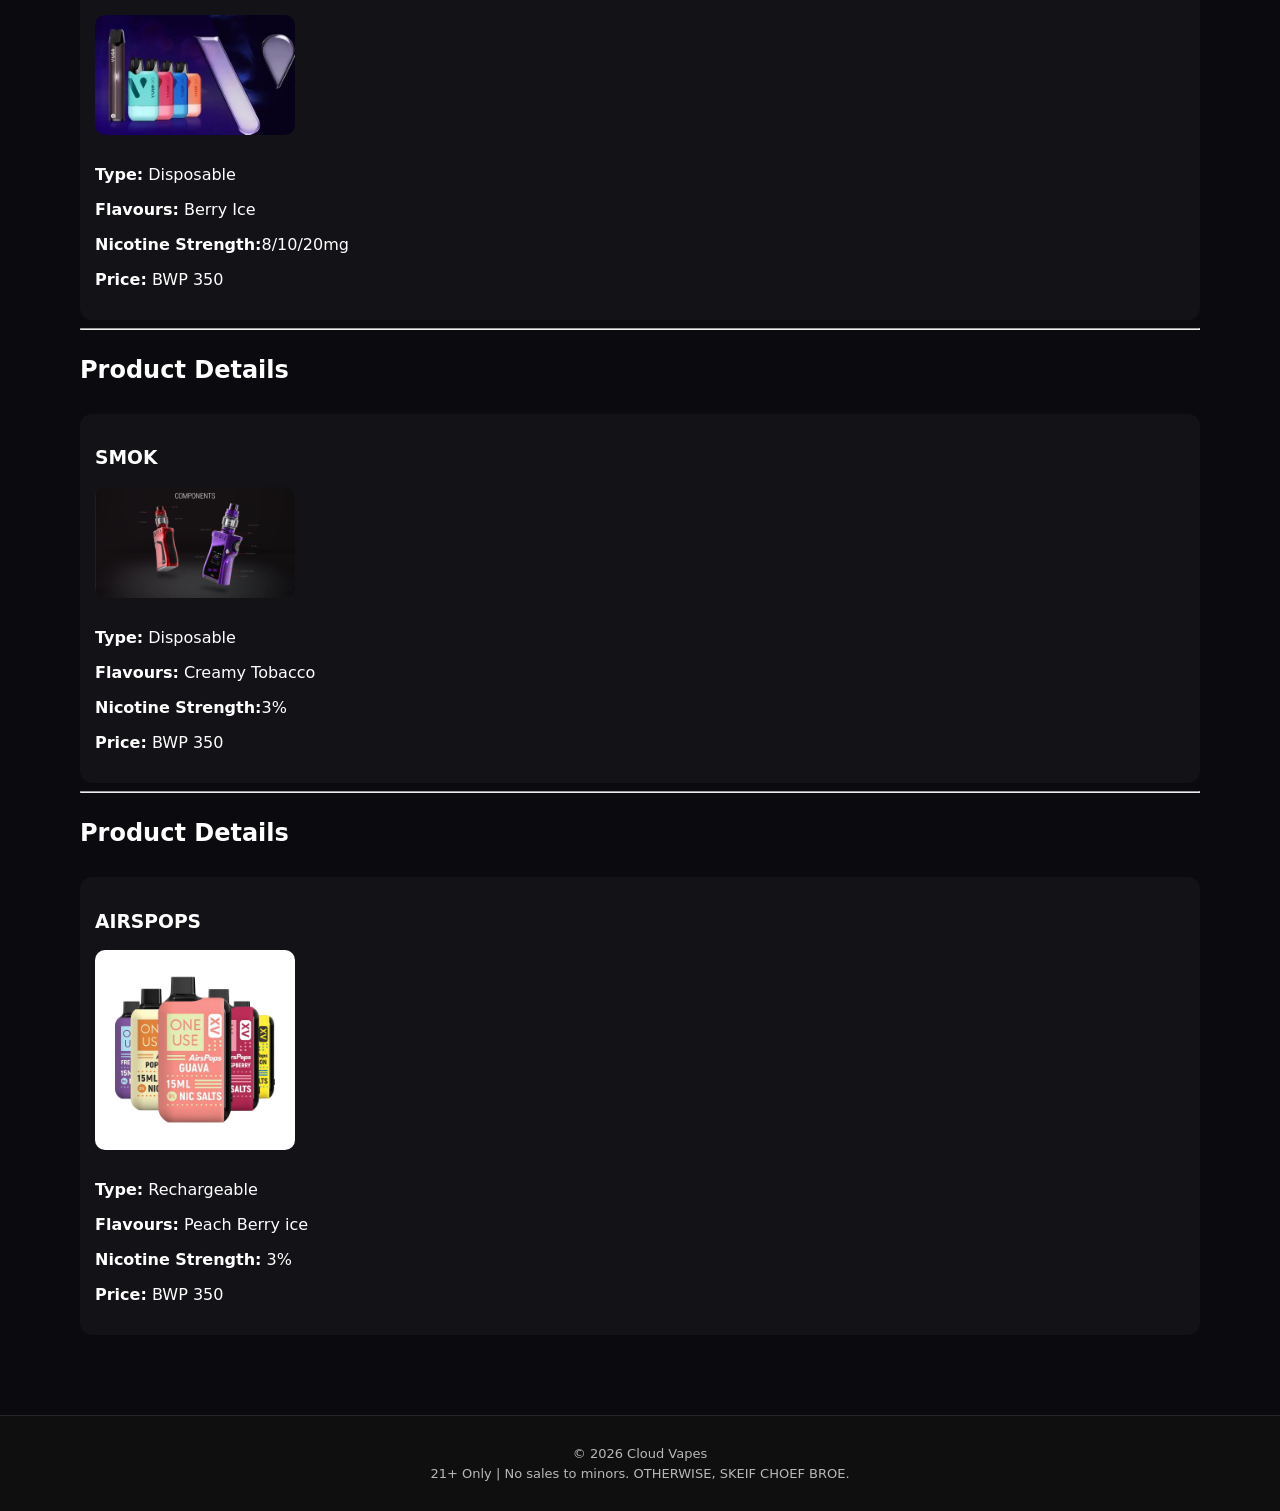
<file: catalogue.html>
<!doctype html>
<html lang="en">
<head>
  <meta charset="utf-8">
  <title>Catalogue | Cloud Vapes</title>
  <link rel="stylesheet" href="style.css">
</head>
<body>

 <header class="header">
   <a href="index.html" class="logo">
  <img src="logo.png" class="logo-img">
  Cloud Vapes
</a>
    <div class="search-box">
  <input type="text" placeholder="Search products...">
</div>
    <nav class="nav">
      <a href="index.html">Home</a>
      <a href="catalogue.html">Catalogue</a>
      <a href="accessories.html">Accessories</a>
      <a href="about.html">About</a>
    </nav>
  </header>

<main class="container">
  <h1>Product Catalogue</h1>
<p>Select a product to view details.</p>

<h2>Disposable Vapes</h2>
<ul class="catalogue-list">
  <li><a href="#nasty">Nasty - BWP 350</a></li>
  <li><a href="#elfbar">ELFBAR - BWP 320</a></li>
  <li><a href="#rodman">RODMAN - BWP 240</a></li>
  <li><a href="#husky">HUSKY AIRMAX - BWP 200</a></li>
  <li><a href="#vozol">VOZOL GEAR - BWP 350</a></li>
  <li><a href="#ijoy">IJOY - BWP 150</a></li>
  <li><a href="#gear99">GEAR 99 - BWP 300</a></li>
  <li><a href="#vuse">VUSE - BWP 250</a></li>
  <li><a href="#smok">SMOK - BWP 280</a></li>
  <li><a href="#airspops">AIRSPOPS - BWP 300</a></li>
</ul>
<hr>
<h2>Product Details</h2>

<section id="nasty" class="product-detail">
  <h3>NASTY</h3>
  <img src="nasty.jpg">
  <p><strong>Type:</strong> Disposable and Rechargeable</p>
  <p><strong>Flavours:</strong>Blue Razz Ice, Peach Ice</p>5
  <p><strong>Nicotine Strength:</strong>5%</p>
  <p><strong>Price:</strong> BWP 350</p>
</section>

<hr>
<h2>Product Details</h2>

<section id="elfbar" class="product-detail">
  <h3>ELFBAR</h3>
  <img src="elfbar.jpg">
  <p><strong>Type:</strong> Disposable and Rechargeable</p>
  <p><strong>Flavours:</strong>Watermelon Ice</p>
  <p><strong>Nicotine Strength:</strong>5%</p>
  <p><strong>Price:</strong> BWP 350</p>
</section>

<hr>
<h2>Product Details</h2>

<section id="rodman" class="product-detail">
  <h3>RODMAN</h3>
  <img src="rodman.jpg">
  <p><strong>Type:</strong> Disposable and Rechargeable</p>
  <p><strong>Flavours:</strong> Cool Mint, Peach Raspbery and Lushy Ice</p>
  <p><strong>Nicotine Strength:</strong> 2% & 5%</p>
  <p><strong>Price:</strong> BWP 350</p>
</section>

<hr>
<h2>Product Details</h2>

<section id="husky" class="product-detail">
  <h3>HUSKY AIRMAX</h3>
  <img src="husky-airmax.jpg">
  <p><strong>Type:</strong> Disposable</p>
  <p><strong>Flavours:</strong> Tropical, Grape Ice and Coolmint </p>
  <p><strong>Nicotine Strength:</strong>2%,3% & 5%</p>
  <p><strong>Price:</strong> BWP 350</p>
</section>

<hr>
<h2>Product Details</h2>

<section id="vozol" class="product-detail">
  <h3>VOZOL GEAR</h3>
  <img src="vozol-gear.jpg">
  <p><strong>Type:</strong> Rechargeable</p>
  <p><strong>Flavours:</strong> Blue Razz, Mango Ice and Watermelon Ice</p>
  <p><strong>Nicotine Strength:</strong>5%</p>
  <p><strong>Price:</strong> BWP 350</p>
</section>

<hr>
<h2>Product Details</h2>

<section id="ijoy" class="product-detail">
  <h3>IJOY</h3>
  <img src="ijoy.jpg">
  <p><strong>Type:</strong> Disposable</p>
  <p><strong>Flavours:</strong>Peachy Mango, Mint Ice</p>
  <p><strong>Nicotine Strength:</strong> 3% & 5%</p>
  <p><strong>Price:</strong> BWP 350</p>
</section>

<hr>
<h2>Product Details</h2>

<section id="gear99" class="product-detail">
  <h3>GEAR 99</h3>
  <img src="gear-99.jpg">
  <p><strong>Type:</strong> Disposable and Rechargeable</p>
  <p><strong>Flavours:</strong> Mango Ice and Strawberry Watermelon Ice</p>
  <p><strong>Nicotine Strength:</strong> 3% & 5%</p>
  <p><strong>Price:</strong> BWP 350</p>
</section>

<hr>
<h2>Product Details</h2>

<section id="vuse" class="product-detail">
  <h3>VUSE</h3>
  <img src="vuse.jpg">
  <p><strong>Type:</strong> Disposable</p>
  <p><strong>Flavours:</strong> Berry Ice</p>
  <p><strong>Nicotine Strength:</strong>8/10/20mg</p>
  <p><strong>Price:</strong> BWP 350</p>
</section>

<hr>
<h2>Product Details</h2>

<section id="smok" class="product-detail">
  <h3>SMOK</h3>
  <img src="smok.jpg">
  <p><strong>Type:</strong> Disposable</p>
  <p><strong>Flavours:</strong> Creamy Tobacco</p>
  <p><strong>Nicotine Strength:</strong>3%</p>
  <p><strong>Price:</strong> BWP 350</p>
</section>

<hr>
<h2>Product Details</h2>

<section id="airspops" class="product-detail">
  <h3>AIRSPOPS</h3>
  <img src="airspops.jpg">
  <p><strong>Type:</strong> Rechargeable</p>
  <p><strong>Flavours:</strong> Peach Berry ice</p>
  <p><strong>Nicotine Strength:</strong> 3%</p>
  <p><strong>Price:</strong> BWP 350</p>
</section>

</main>
</body>
<footer class="footer">
  <div class="footer-container">
    <p>© 2026 Cloud Vapes</p>
    <p>21+ Only | No sales to minors. OTHERWISE, SKEIF CHOEF BROE.</p>
  </div>
</footer>
</html>
</file>
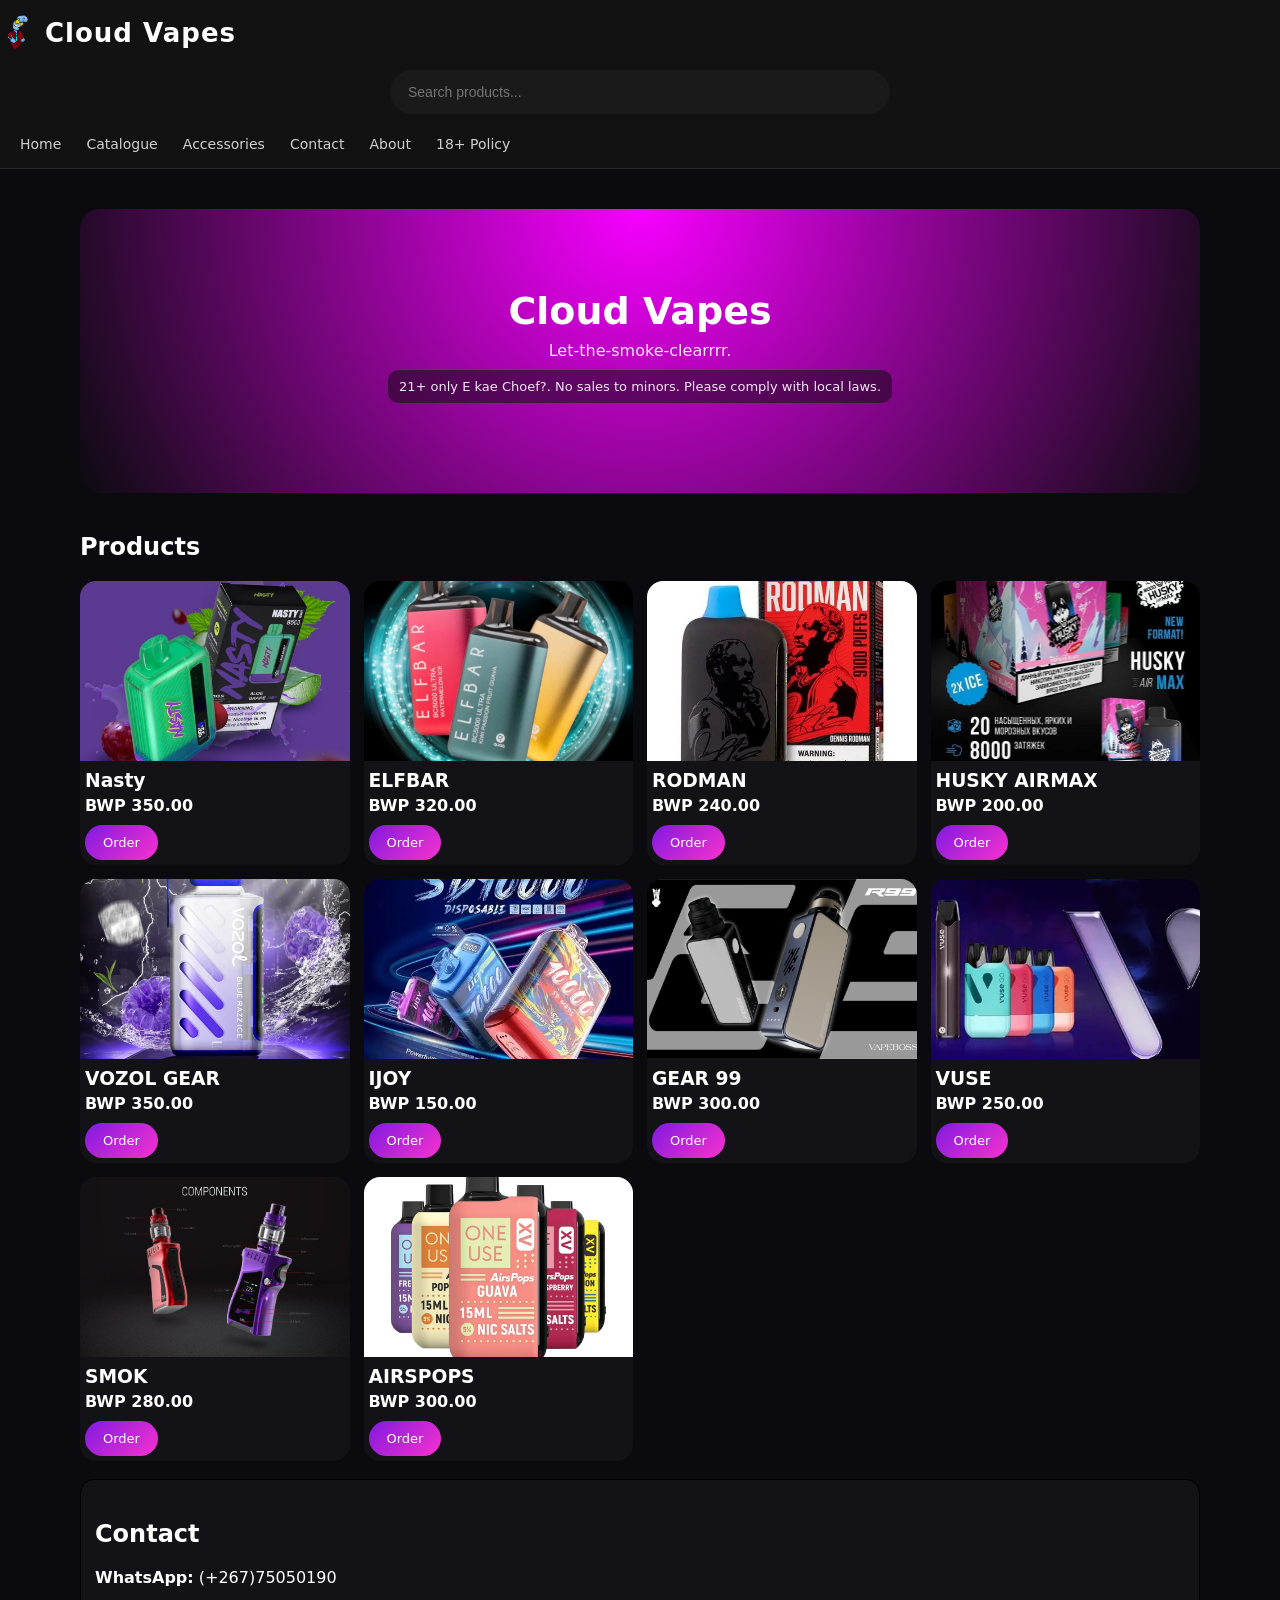
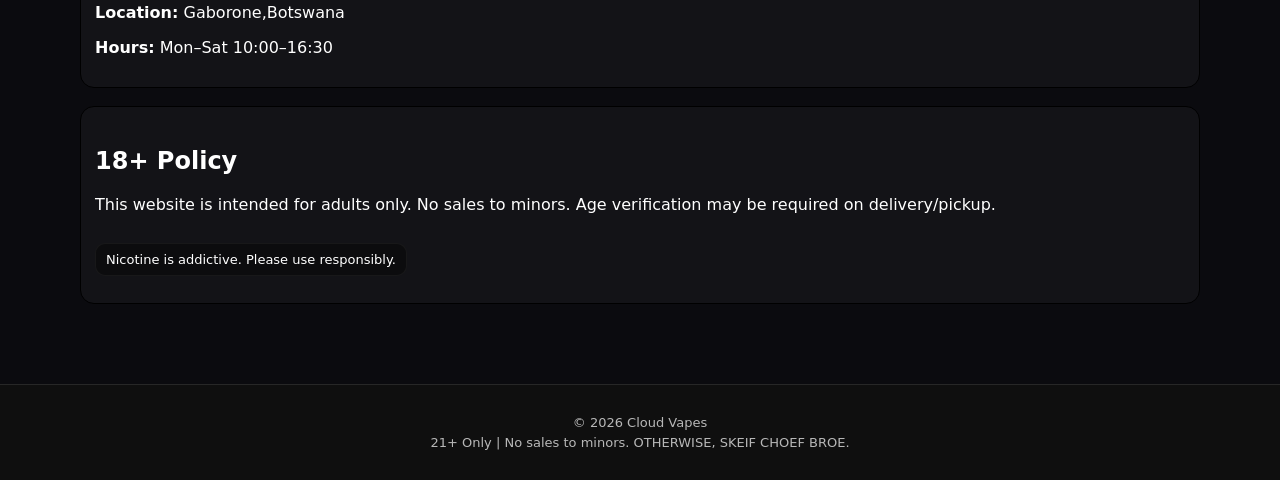
<file: index.html.html>
<!doctype html>
<html lang="en">
<head>
  <meta charset="utf-8" />
  <meta name="viewport" content="width=device-width, initial-scale=1" />
  <title>Cloud Vapes | Vape Store</title>
  <link rel="stylesheet" href="style.css" />
</head>
<body>

  <header class="header">
    <a href="index.html.html" class="logo">
  <img src="logo.png" class="logo-img">
  Cloud Vapes
</a>
    <div class="search-box">
  <input type="text" placeholder="Search products...">
</div>
    <nav class="nav">
       <a href="index.html.html">Home</a>
      <a href="catalogue.html">Catalogue</a>
      <a href="accessories.html">Accessories</a>
      <a href="#contact">Contact</a>
      <a href="about.html">About</a>
      <a href="#policy">18+ Policy</a>
    </nav>
  </header>

  <main class="container">
    <section class="hero">
      <h1>Cloud Vapes</h1>
      <p>Let-the-smoke-clearrrr.</p>
      <p class="warning">
        21+ only E kae Choef?. No sales to minors. Please comply with local laws.
      </p>
   
    </section>

    <section id="catalogue.html">
      <h2>Products</h2>

      <div class="grid">
       
        <article class="card">
          <img src="nasty.jpg" alt="Nasty vape" />
          <div class="card-body">
            <h3>Nasty</h3>
            <p class="price">BWP 350.00</p>
            <a class="btn"
               href="https://wa.me/26775050190?text=Hi%20Cloud%20Vapes%2C%20I%20want%20to%20order%3A%20Nasty%20-%20BWP%20350.%20I%20confirm%20I%20am%2018%2B.%20Name%3A%20%20Delivery%2FPickup%3A"
               target="_blank" rel="noopener">Order</a>
          </div>
        </article>

        
        <article class="card">
          <img src="elfbar.jpg" alt="ELFBAR vape" />
          <div class="card-body">
            <h3>ELFBAR</h3>
            <p class="price">BWP 320.00</p>
            <a class="btn"
               href="https://wa.me/26775050190?text=Hi%20Cloud%20Vapes%2C%20I%20want%20to%20order%3A%20Nasty%20-%20BWP%20350.%20I%20confirm%20I%20am%2018%2B.%20Name%3A%20%20Delivery%2FPickup%3A"
               target="_blank" rel="noopener">Order</a>
          </div>
        </article>

        
        <article class="card">
          <img src="rodman.jpg" alt="RODMAN vape" />
          <div class="card-body">
            <h3>RODMAN</h3>
            <p class="price">BWP 240.00</p>
            <a class="btn"
                href="https://wa.me/26775050190?text=Hi%20Cloud%20Vapes%2C%20I%20want%20to%20order%3A%20Nasty%20-%20BWP%20350.%20I%20confirm%20I%20am%2018%2B.%20Name%3A%20%20Delivery%2FPickup%3A"
               target="_blank" rel="noopener">Order</a>
          </div>
        </article>

        
        <article class="card">
          <img src="husky-airmax.jpg" alt="HUSKY AIRMAX vape" />
          <div class="card-body">
            <h3>HUSKY AIRMAX</h3>
            <p class="price">BWP 200.00</p>
            <a class="btn"
               href="https://wa.me/26775050190?text=Hi%20Cloud%20Vapes%2C%20I%20want%20to%20order%3A%20Nasty%20-%20BWP%20350.%20I%20confirm%20I%20am%2018%2B.%20Name%3A%20%20Delivery%2FPickup%3A"
               target="_blank" rel="noopener">Order</a>
          </div>
        </article>

        
        <article class="card">
          <img src="vozol-gear.jpg" alt="VOZOL GEAR vape" />
          <div class="card-body">
            <h3>VOZOL GEAR</h3>
            <p class="price">BWP 350.00</p>
            <a class="btn"
               href="https://wa.me/26775050190?text=Hi%20Cloud%20Vapes%2C%20I%20want%20to%20order%3A%20Nasty%20-%20BWP%20350.%20I%20confirm%20I%20am%2018%2B.%20Name%3A%20%20Delivery%2FPickup%3A"
               target="_blank" rel="noopener">Order</a>
          </div>
        </article>

        
        <article class="card">
          <img src="ijoy.jpg" alt="IJOY vape" />
          <div class="card-body">
            <h3>IJOY</h3>
            <p class="price">BWP 150.00</p>
            <a class="btn"
               href="https://wa.me/26775050190?text=Hi%20Cloud%20Vapes%2C%20I%20want%20to%20order%3A%20Nasty%20-%20BWP%20350.%20I%20confirm%20I%20am%2018%2B.%20Name%3A%20%20Delivery%2FPickup%3A"
               target="_blank" rel="noopener">Order</a>
          </div>
        </article>

    
        <article class="card">
          <img src="gear-99.jpg" alt="GEAR 99 vape" />
          <div class="card-body">
            <h3>GEAR 99</h3>
            <p class="price">BWP 300.00</p>
            <a class="btn"
               href="https://wa.me/26775050190?text=Hi%20Cloud%20Vapes%2C%20I%20want%20to%20order%3A%20Nasty%20-%20BWP%20350.%20I%20confirm%20I%20am%2018%2B.%20Name%3A%20%20Delivery%2FPickup%3A"
               target="_blank" rel="noopener">Order</a>
          </div>
        </article>

        
        <article class="card">
          <img src="vuse.jpg" alt="VUSE vape" />
          <div class="card-body">
            <h3>VUSE</h3>
            <p class="price">BWP 250.00</p>
            <a class="btn"
               href="https://wa.me/26775050190?text=Hi%20Cloud%20Vapes%2C%20I%20want%20to%20order%3A%20Nasty%20-%20BWP%20350.%20I%20confirm%20I%20am%2018%2B.%20Name%3A%20%20Delivery%2FPickup%3A"
               target="_blank" rel="noopener">Order</a>
          </div>
        </article>

        
        <article class="card">
          <img src="smok.jpg" alt="SMOK vape" />
          <div class="card-body">
            <h3>SMOK</h3>
            <p class="price">BWP 280.00</p>
            <a class="btn"
               href="https://wa.me/26775050190?text=Hi%20Cloud%20Vapes%2C%20I%20want%20to%20order%3A%20Nasty%20-%20BWP%20350.%20I%20confirm%20I%20am%2018%2B.%20Name%3A%20%20Delivery%2FPickup%3A"
               target="_blank" rel="noopener">Order</a>
          </div>
        </article>

        
        <article class="card">
          <img src="airspops.jpg" alt="AIRSPOPS vape" />
          <div class="card-body">
            <h3>AIRSPOPS</h3>
            <p class="price">BWP 300.00</p>
            <a class="btn"
              href="https://wa.me/26775050190?text=Hi%20Cloud%20Vapes%2C%20I%20want%20to%20order%3A%20Nasty%20-%20BWP%20350.%20I%20confirm%20I%20am%2018%2B.%20Name%3A%20%20Delivery%2FPickup%3A"
               target="_blank" rel="noopener">Order</a>
          </div>
        </article>

      </div>
    </section>

    <section id="contact" class="box">
      <h2>Contact</h2>
      <p><strong>WhatsApp:</strong> (+267)75050190</p>
      <p><strong>Location:</strong> Gaborone,Botswana</p>
      <p><strong>Hours:</strong> Mon–Sat 10:00–16:30</p>
    </section>

    <section id="policy" class="box">
      <h2>18+ Policy</h2>
      <p>This website is intended for adults only. No sales to minors. Age verification may be required on delivery/pickup.</p>
      <p class="warning">Nicotine is addictive. Please use responsibly.</p>
    </section>
  </main>

</body>
<footer class="footer">
  <div class="footer-container">
    <p>© 2026 Cloud Vapes</p>
    <p>21+ Only | No sales to minors. OTHERWISE, SKEIF CHOEF BROE.</p>
  </div>
</footer>

</html>
</file>
<file: style.css>
* { box-sizing: border-box; }
body { margin: 0; font-family: system-ui, Arial, sans-serif; background: #0b0b0f; color:white }
a { color: inherit; text-decoration: none; }

.header {
  background: rgba(10,10,10,0.7);
  backdrop-filter: blur(12px);
  padding: 15px 40px;
  border-bottom: 1px solid rgba(255,255,255,0.08);
}
.brand { font-weight: 800; letter-spacing: .4px; }
.nav a { margin-left: 14px; opacity: .9; }
.nav a:hover { opacity: 1; text-decoration: underline; }

.container {
  width: 100%;
  padding: 40px 80px; 
  box-sizing: border-box;
}

.hero { padding: 10px 0 18px; }
.hero h1 { margin: 0 0 8px; font-size: 38px; }
.hero p { margin: 0 0 10px; opacity: .9; }

.warning {
  display: inline-block;
  padding: 8px 10px;
  border-radius: 10px;
  border: 1px solid rgba(40, 40, 40, 0.422);
  background: rgba(8, 8, 8, 0.538);
  font-size: 13px;
}

h2 { margin-top: 26px; }

.grid {
  display: grid;
  grid-template-columns: repeat(auto-fit, minmax(220px, 1fr));
  gap: 14px;
  margin-top: 14px;
}

.card {
  background: rgba(255,255,255,0.03);
  border-radius: 16px;
  overflow: hidden;
  transition: 0.3s;
}

.card:hover {
  transform: translateY(-6px);
  box-shadow: 0 15px 40px rgba(0,0,0,0.6);
}
.card img {

  width: 100%;
  height: 180px;
  object-fit: cover;
  object-position: center;
  
}
.card-body { padding: 5px; }
.card h3 { margin: 0 0 5px; }
.price { margin: 0 0 10px; font-weight: 800; }

.btn {
  display: inline-block;
  padding: 10px 18px;
  border-radius: 25px;
  background: linear-gradient(135deg, #801ae0, #f931ce);
  color: white;
  font-size: 13px;
  text-decoration: none;
  transition: 0.3s;
}

.btn:hover {
  opacity: 0.85;
}
.box {
  margin-top: 18px;
  padding: 14px;
  border-radius: 14px;
  border: 1px solid rgb(0, 0, 0);
  background: rgba(255,255,255,.03);
}

/* Footer style*/
.footer {
  margin-top: 40px;
  padding: 25px 20px;
  background: #0f0f0f;
  text-align: center;
  border-top: 1px solid rgba(255,255,255,0.1);
}

.footer-container p {
  margin: 5px 0;
  font-size: 13px;
  opacity: 0.7;
}
.catalogue-list {
  list-style: none;
  padding: 0;
}

.catalogue-list li {
  margin: 8px 0;
}

.catalogue-list a {
  display: block;
  padding: 10px;
  border-radius: 8px;
  background: #f63bd469;
  background: ;
}

.catalogue-list a:hover {
  background: rgba(255,255,255,0.1);
}

.product-detail {
  margin-top: 30px;
  padding: 15px;
  border-radius: 12px;
  background: rgba(255,255,255,0.03);
}

.product-detail img {
  width: 200px;
  margin-bottom: 10px;
  border-radius: 10px;
}

/* Accesories style sheet */

.hero {
  padding: 80px 20px;
  text-align: center;
  background: radial-gradient(circle at top, #f700ff, #0b0b0f);
  border-radius: 20px;
  margin-bottom: 40px;
}
/* Accordion container */
.accordion {
  background: rgba(255, 255, 255, 0.03);
  border: 1px solid rgba(255,255,255,0.08);
  backdrop-filter: blur(10px);
  border-radius: 16px;
}

/* Header (clickable part) */
.accordion summary {
  font-size: 18px;
  font-weight: bold;
  cursor: pointer;
  padding: 10px;
}

/* Remove default arrow (optional) */
.accordion summary::-webkit-details-marker {
  display: none;
}

/* Add custom arrow */
.accordion summary::after {
  content: "▼";
  float: right;
  transition: 0.3s;
}

/* Rotate arrow when open */
.accordion[open] summary::after {
  transform: rotate(180deg);
}

.accordion-content {
  display: grid;
  grid-template-columns: repeat(auto-fit, minmax(220px, 1fr));
  gap: 20px;
}

.accordion-content ul {
  list-style: none;
  padding: 0;
}

.accordion-content li {
  padding: 8px;
  border-bottom: 1px solid rgba(255,255,255,0.1);
}

.accordion-content {
  display: grid;
  grid-template-columns: repeat(auto-fit, minmax(180px, 1fr));
  gap: 12px;
}

.accordion-content .card img {
  height: 140px;
}
/* Container hides overflow */
.img-container {
  overflow: hidden;
  border-radius: 12px 12px 0 0;
}

/* Image base */
.img-container img {
  width: 100%;
  height: 180px;
  object-fit: cover;
  background: #000000;
  transition: transform 0.4s ease;
}

/* Zoom effect */
.img-container:hover img {
  transform: scale(1.15);
}

/* header box style */
.header {
  position: sticky;
  top: 0;
  background: rgba(20, 20, 20, 0.95);
  backdrop-filter: blur(10px);
  padding: 15px 0;
  z-index: 1000;
  border-bottom: 1px solid rgba(255,255,255,0.1);
}

.header-container {
  width: 100%;
  padding: 0 40px;
  display: flex;
  justify-content: space-between;
  align-items: center;
}

.logo {
  font-size: 35px;
  font-weight: bold;
  letter-spacing: 1px;
}

.nav a {
  margin-left: 20px;
  font-size: 14px;
  opacity: 0.8;
  transition: 0.3s;
}

.nav a:hover {
  opacity: 1;
}

/* Search bar style */

.search-box {
  width: 100%;
  max-width: 500px;
  margin: 20px auto;
}

.search-box input {
  width: 100%;
  padding: 14px 18px;
  border-radius: 30px;
  border: none;
  outline: none;
  background: #1a1a1a;
  color: white;
  font-size: 14px;
}
/* Resposinve layout on mobile devices.*/

@media (max-width: 768px) {
  .container {
    padding: 15px;
  }

  .header-container {
    padding: 0 15px;
  }
}
/*The logo part*/

.logo {
  display: flex;
  align-items: center;
  gap: 10px;
  font-size: 26px;
  font-weight: bold;
  text-decoration: none;
  color: white;
}

.logo-img {
  width: 35px;
  height: 35px;
  object-fit: contain;
}
</file>
